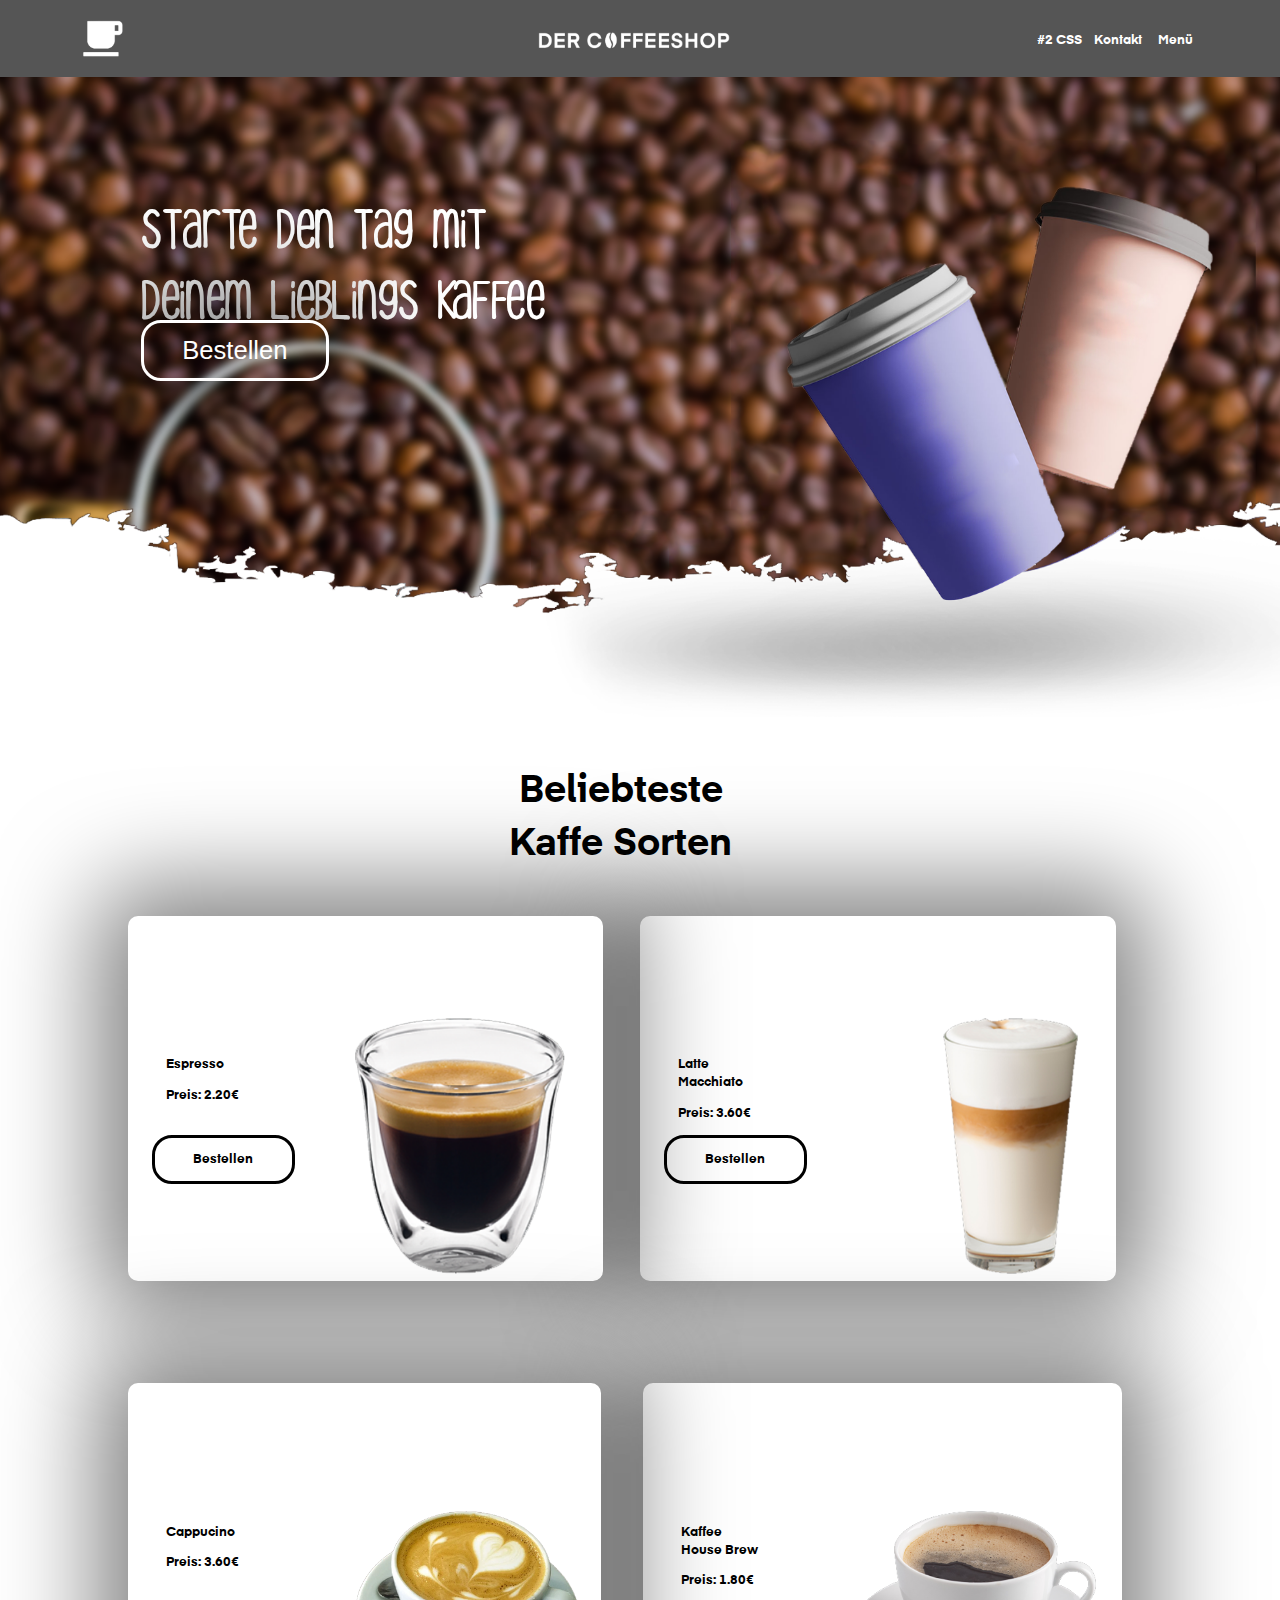
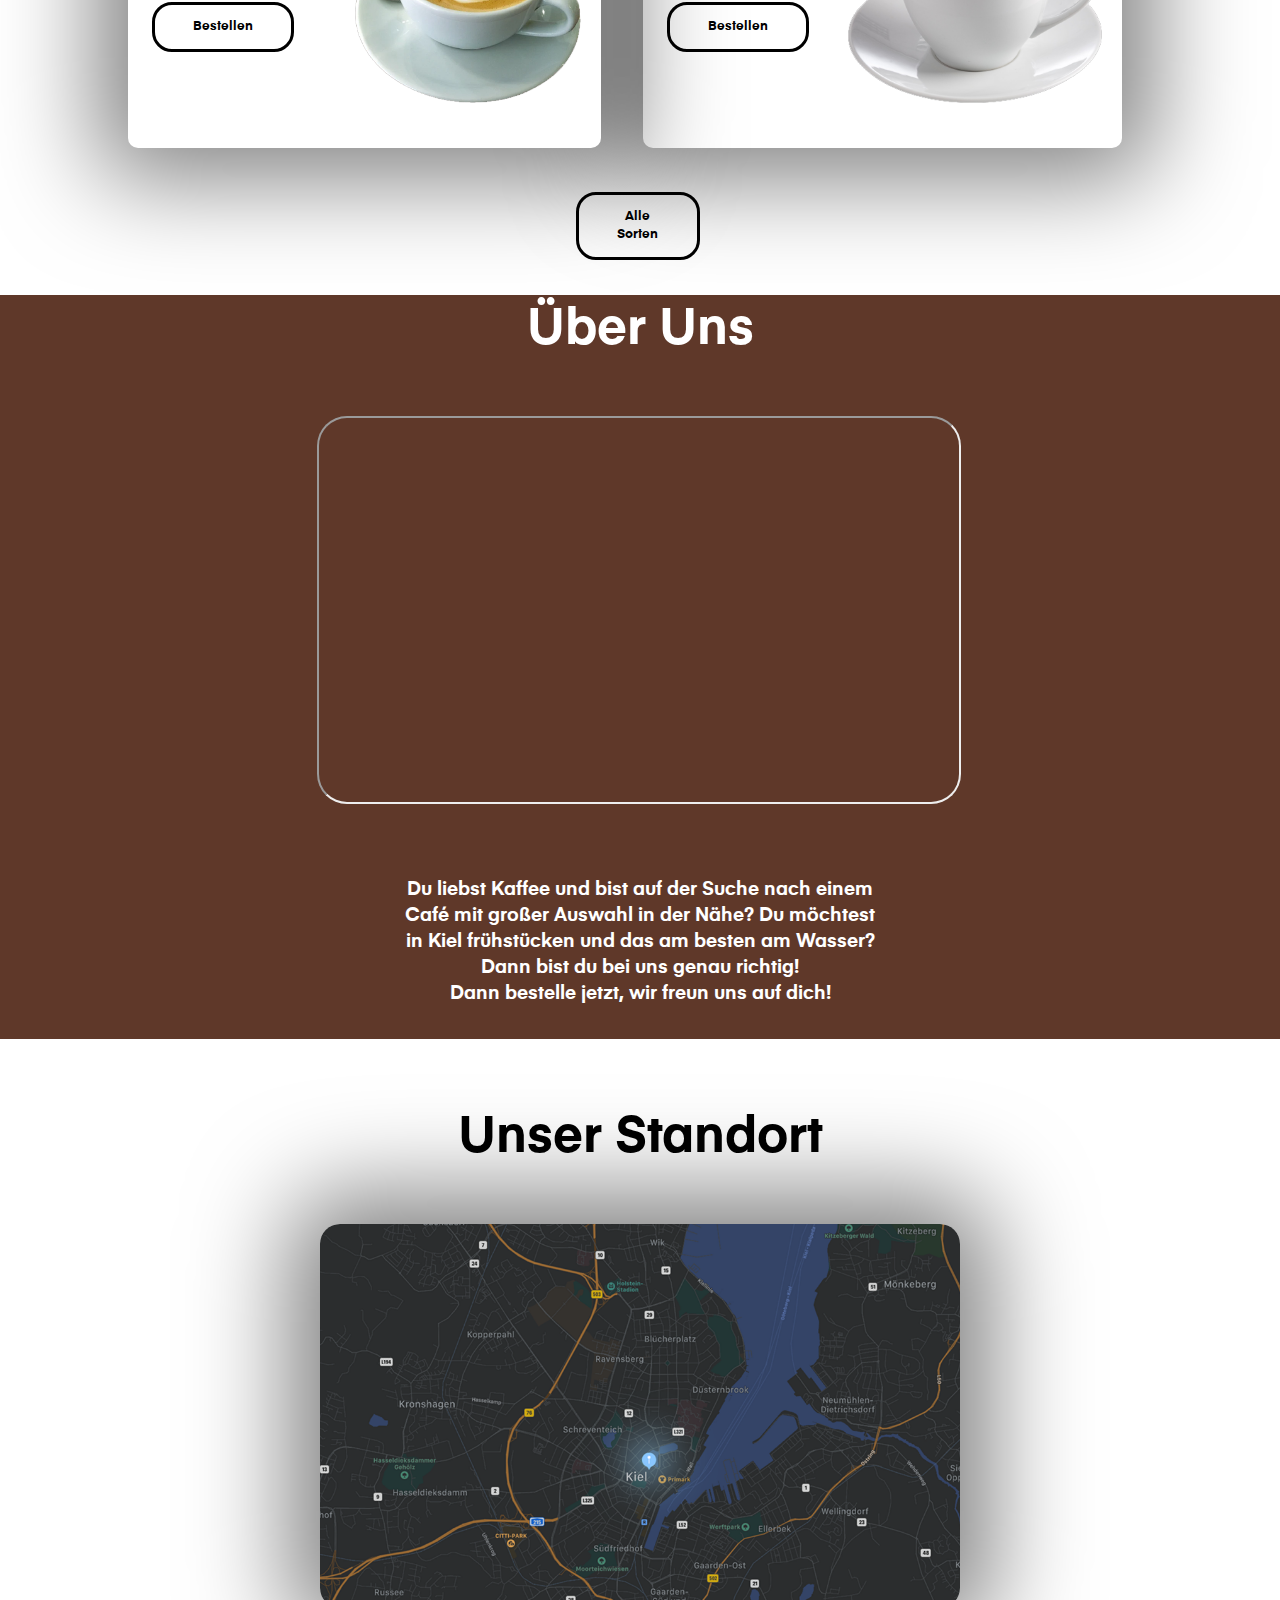
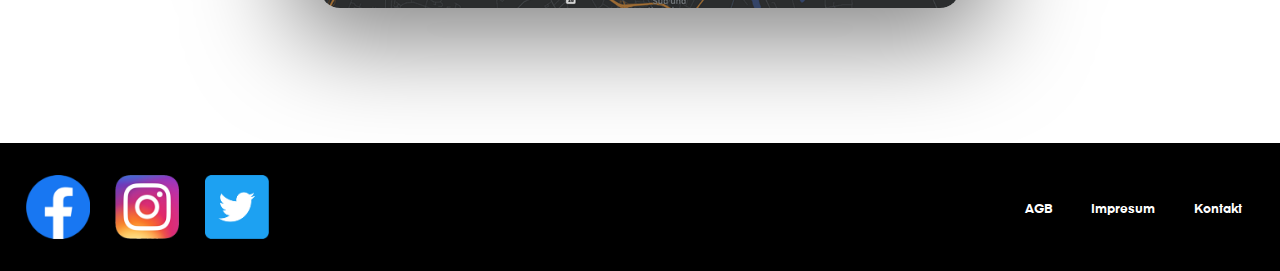
<file: Website/Index.html>
<!DOCTYPE html>
<html>
	<head>
		<meta name="viewport" content="width=device-width, initial-scale=1">
		<link rel="stylesheet" href="css/Homepage-1.css">
		<script src="js/Homepage.js"></script>
		<title> Der Coffeshop</title>
	</head>

<body>

<div class="Outer"> 
	
	<div class="Cup">
		<div class="Logo">
   			 <img src="assets/Logo.png" alt="Cup" style="width: 4vw; height: auto;">
  		</div>
	</div>
	
	<div class="Coffee">	
		<a href="Index.html"> 
 		<div class="Logo2">
    		<img src="assets/Logo2.png" alt="Logo" style="width: 15vw; height: auto;">
			</a>
	 	</div>
		
	</div>
	<div class="">
		<a href="Index2.html" class="Style">
		#2 CSS
		</a>
	</div>
	<div class="">
		<a href="Contact.html" class="Kontakt">
		Kontakt
		</a>
	</div>
	
	<div class="">
		<a href="allesorten.html" class="Menue">
		Menü
		</a>
	</div>
	
	
</div>
	
	
	
	
<figure class="MainOuter">
	
	<p class="Headline">
	Starte den Tag mit <br> deinem Lieblings Kaffee
	</p>
	
	
	<button class="btn" onclick=" window.open('allesorten.html')">Bestellen</button>
	
	
	<figure class="Main">
	</figure>
	
</figure>
	
	
	<div class="Kaffetext-Main"> 
			
		<p> Beliebteste <br> Kaffe Sorten </p>
		
			
	</div>
	
<div class="TopRow"> 
	<div class="Kaffe1">
		
		<div class="Kaffetext"> 
			
		<p> Latte <br> Macchiato </p>
		<p> Preis: 3.60€ </p>
		<button class="btn-kaffe" onclick=" window.open('allesorten.html')">Bestellen</button>
			
		</div>
		
		
		<div class="Bild">
   			 <img src="assets/Latte.png" alt="Cup" style="height: 20vw; width: auto;">
  		</div>
		
	</div>
	
		<div class="Kaffe2">
		
		<div class="Kaffetext"> 
			
		<p> Espresso <br> </p>
		<p> Preis: 2.20€ </p>
		<button class="btn-kaffe" onclick=" window.open('allesorten.html')">Bestellen</button>
			
		</div>
		
		
		<div class="Bild">
   			 <img src="assets/Espresso.png" alt="Cup" style="height: 20vw; width: auto; margin-left: -6vw;">
  		</div>
		
	</div>

</div>
	
	<div class="LowerRow"> 
	<div class="Kaffe3">
		
		<div class="Kaffetext"> 
			
		<p> Kaffee <br> House Brew </p>
		<p> Preis: 1.80€ </p>
		<button class="btn-kaffe" onclick=" window.open('allesorten.html')">Bestellen</button>
			
		</div>
		
		
		<div class="Bild">
   			 <img src="assets/House.png" alt="Cup" style="height: 15vw; width: auto; padding-top:-1vw ;margin-bottom: 3vw; margin-left: -8vw;margin-right: -1.4vw;margin-top: 2vw;">
  		</div>
		
	</div>
	
		<div class="Kaffe4">
		
		<div class="Kaffetext"> 
			
			<p> Cappucino <br></p>
			<p> Preis: 3.60€ </p>
			<button class="btn-kaffe" onclick=" window.open('allesorten.html')">Bestellen</button>
			
			</div>
		
		
			<div class="Bild">
   				 <img src="assets/Cappucino.png" alt="Cup" style="height: 15vw; width: auto; padding-top:-1vw ;margin-bottom: 3vw; margin-left: -6vw;margin-right: -1.4vw;margin-top: 2vw;">
  			</div>
		
		</div>
		

</div>
	
<div class="AllCoffee"> 
	<div class="AlleSorten">	
		<button class="btn-kaffe" onclick=" window.open('allesorten.html')">Alle Sorten</button>	
	</div>
</div>
	
<div class="UeberUns">
	
	<div class="UeberUnsTextMain">
	<p>
	Über Uns
	</p>
	</div>
	
	<div class="UeberUnsVideo">
	<iframe width="700vw" height="500vw" class="UeberUnsVideo" src="https://www.youtube.com/embed/Tdwetb0Mvyc">
</iframe>
	</div>
	
	<div class="UeberUnsText">
	<p>
	Du liebst Kaffee und bist auf der Suche nach einem <br> Café mit großer Auswahl in der Nähe?
	Du möchtest <br> in Kiel frühstücken und das am besten am Wasser? <br> 
	Dann bist du bei uns genau richtig! <br> Dann bestelle jetzt, wir freun uns auf dich!
	</p>
	</div>
	
</div>
	
<div class="MapSection">
	<div class="MapTextMain">
	<p>
	Unser Standort
	</p>
	</div>
	<div class="Map">
	<img class="MapImg" src="assets/Map.png" alt="Map">
	</div>
</div>

<footer>
<div class="all"> 

 
	<div>
  	<div class="box">
		<img src="assets/FB.png" class="Social" alt="FB">
 	 </div>
  		<div class="box" >
 		 <img src="assets/IG.png" class="Social" alt="IG">
  		</div>
 	 	<div class="box" >
  		<img src="assets/TWitter.png" class="Social" alt="Twitter">
  		</div>
	</div>

<div>
  <div class="box2">
  <p>Kontakt</p>
  </div>
  <div class="box2" >
  <p>Impresum</p>
  </div>
  <div class="box2" >
  <p>AGB</p>
  </div>
</div>

</div>
	

</footer>




</body>
</html>
</file>
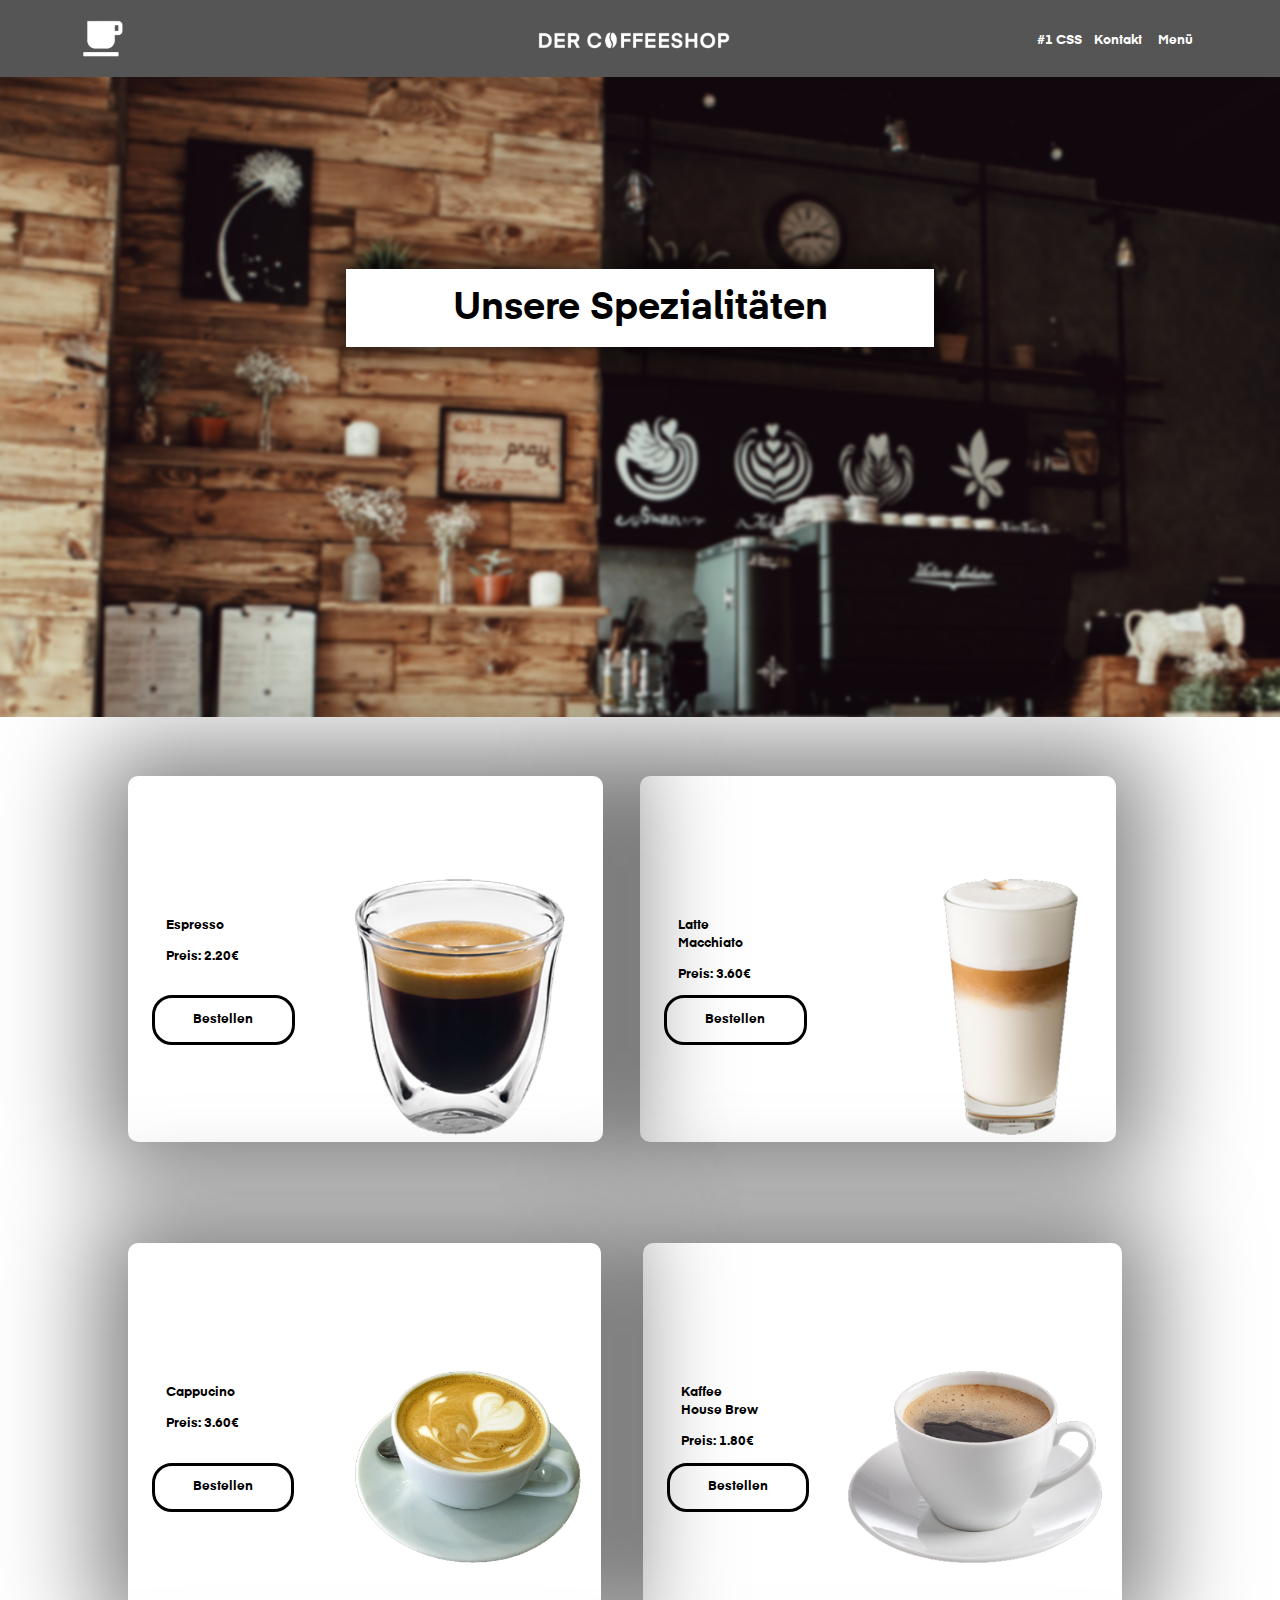
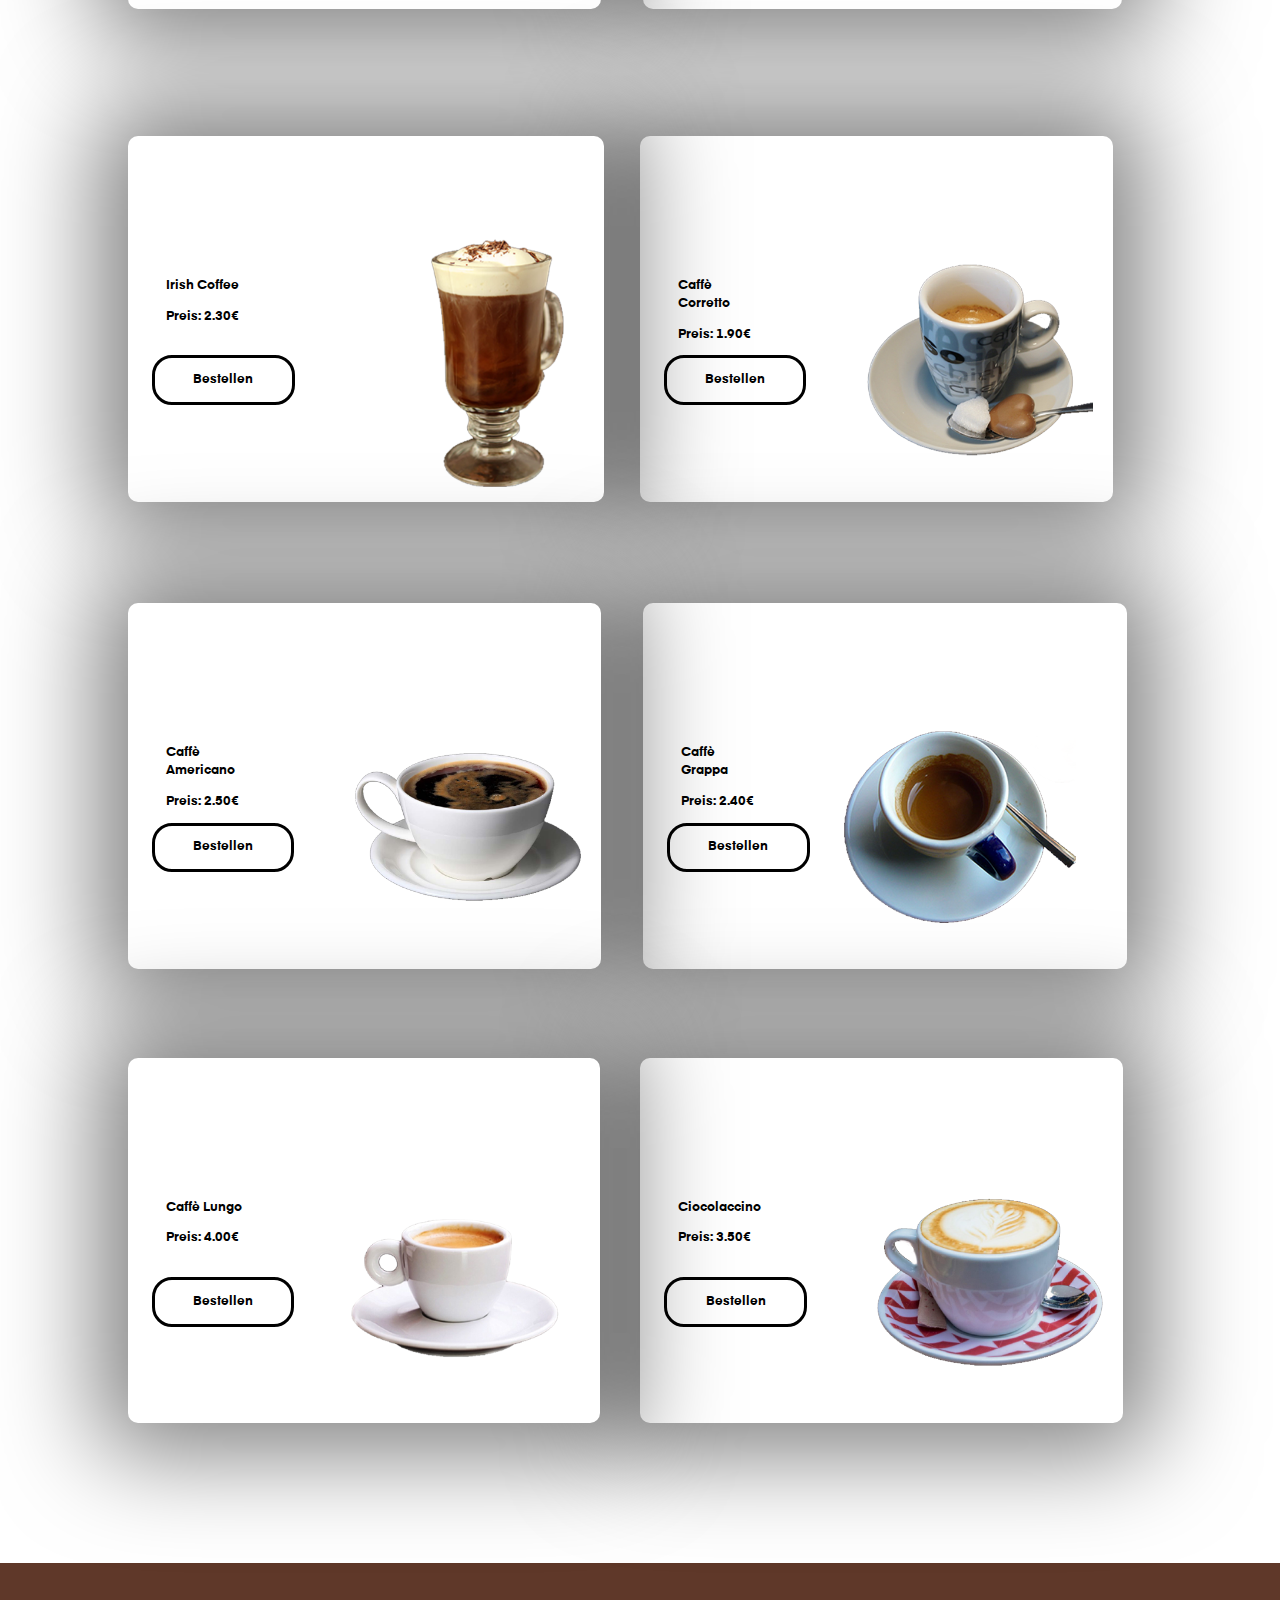
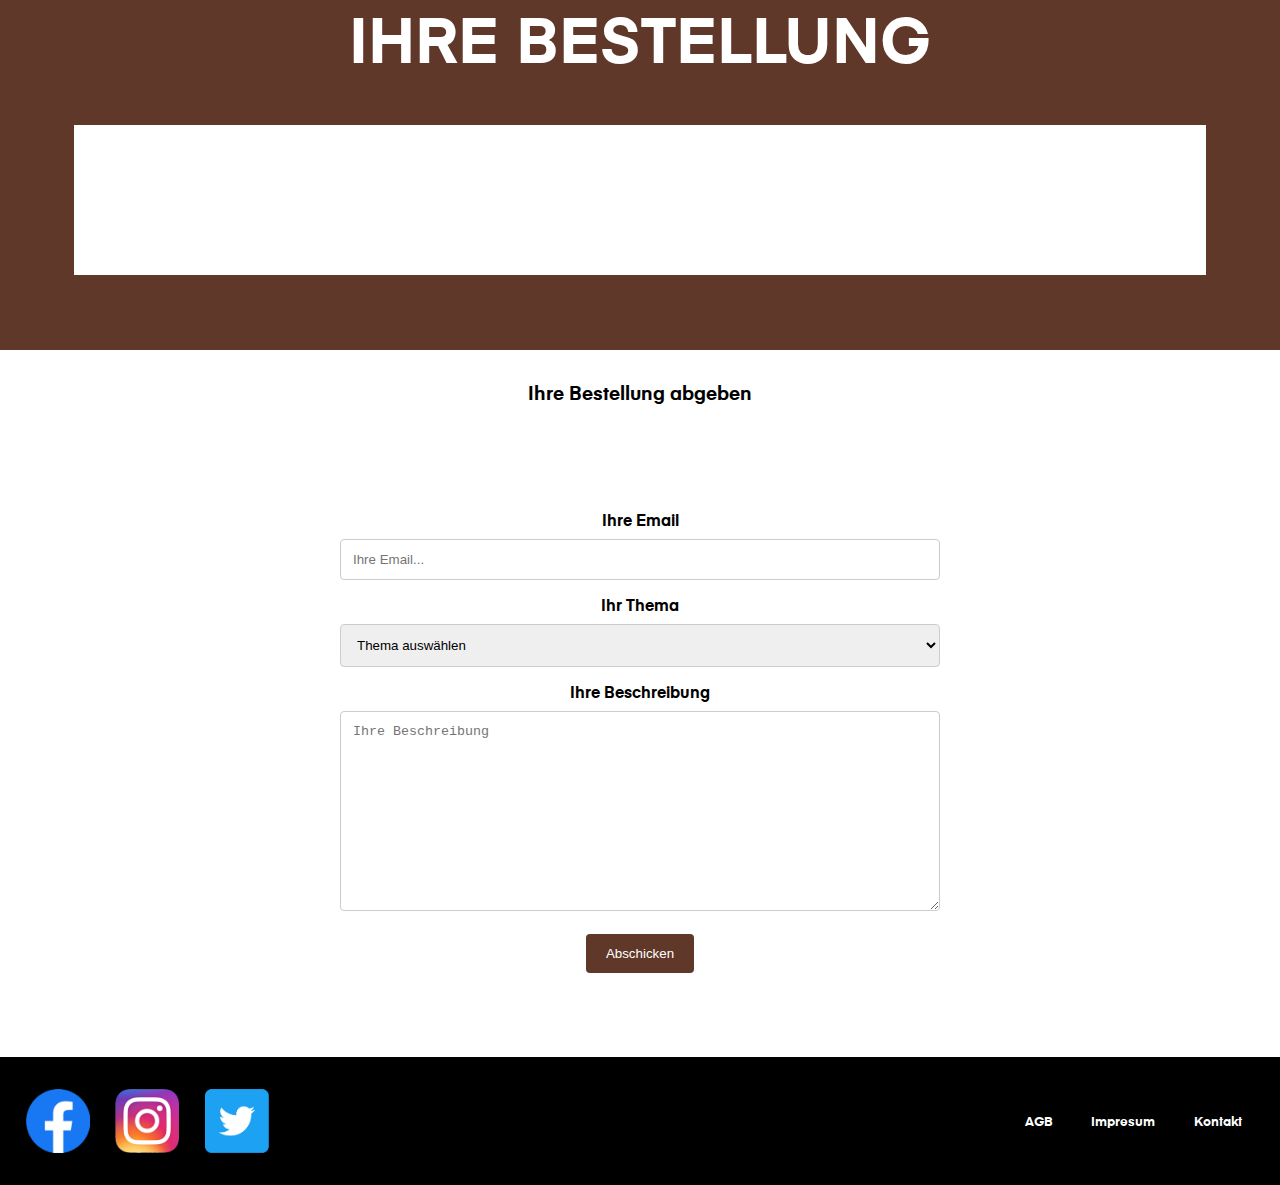
<file: Website/allesorten.html>
<!DOCTYPE html>
<html>
	<head>
		<meta name="viewport" content="width=device-width, initial-scale=1">
		<link rel="stylesheet" href="css/Homepage-1.css">
		<script src="js/Homepage.js"></script>
		<title> Der Coffeshop</title>
	</head>

<body>

<div class="Outer"> 
	
	<div class="Cup">
		<div class="Logo">
   			 <img src="assets/Logo.png" alt="Cup" style="width: 4vw; height: auto;">
  		</div>
	</div>
	
	<div class="Coffee">	
 		<div class="Logo2">
    		<img src="assets/Logo2.png" alt="Logo" style="width: 15vw; height: auto;">
	 	</div>
	</div>
	<div class="">
		<a href="allesorten2.html" class="Style">
		#1 CSS
		</a>
	</div>
	<div class="">
		<a href="Contact.html" class="Kontakt">
		Kontakt
		</a>
	</div>
	
	<div class="">
		<a href="allesorten.html" class="Menue">
		Menü
		</a>
	</div>
</div>
		<div class="allesortentopbild">
		</div>	
	
	<div> 	
		<p class="unserespecials">Unsere Spezialitäten</p>	
	</div>
	
<div class="TopRow"> 
	<div class="Kaffe1">
		
		<div class="Kaffetext"> 
			
		<p> Latte <br> Macchiato </p>
		<p> Preis: 3.60€ </p>
		<button class="btn-kaffe" onclick="toggle('q1')">Bestellen</button>	
		</div>
		
		<div class="Bild">
   			 <img src="assets/Latte.png" alt="Cup" style="height: 20vw; width: auto;">
  		</div>
		
	</div>
	
		<div class="Kaffe2">
		
		<div class="Kaffetext"> 
			
		<p> Espresso <br> </p>
		<p> Preis: 2.20€ </p>
		<button class="btn-kaffe" onclick="toggle('q2')">Bestellen</button>
			
		</div>
		
		
		<div class="Bild">
   			 <img src="assets/Espresso.png" alt="Cup" style="height: 20vw; width: auto; margin-left: -6vw;">
  		</div>
		
	</div>

</div>
	
	<div class="LowerRow"> 
	<div class="Kaffe3">
		
		<div class="Kaffetext"> 
			
		<p> Kaffee <br> House Brew </p>
		<p> Preis: 1.80€ </p>
		<button class="btn-kaffe" onclick="toggle('q3')">Bestellen</button>
			
		</div>
		
		
		<div class="Bild">
   			 <img src="assets/House.png" alt="Cup" style="height: 15vw; width: auto; padding-top:-1vw ;margin-bottom: 3vw; margin-left: -8vw;margin-right: -1.4vw;margin-top: 2vw;">
  		</div>
		
	</div>
	
		<div class="Kaffe4">
		
		<div class="Kaffetext"> 
			
			<p> Cappucino <br></p>
			<p> Preis: 3.60€ </p>
			<button class="btn-kaffe" onclick="toggle('q4')">Bestellen</button>
			
			</div>
		
		
			<div class="Bild">
   				 <img src="assets/Cappucino.png" alt="Cup" style="height: 15vw; width: auto; padding-top:-1vw ;margin-bottom: 3vw; margin-left: -6vw;margin-right: -1.4vw;margin-top: 2vw;">
  			</div>
		
		</div>
		

</div>

<div class="new4">
<div class="TopRow"> 
	<div class="Kaffe5">
		
		<div class="Kaffetext"> 
			
		<p> Caffè<br>Corretto</p>
		<p> Preis: 1.90€ </p>
		<button class="btn-kaffe" onclick="toggle('q4')">Bestellen</button>
			
		</div>
		
		
		<div class="Bild">
   			 <img src="assets/correcto.png" alt="Cup" style="height: 15vw; width: auto; padding-top:-1vw ;margin-bottom: 3vw; margin-left: -6vw;margin-right: -1.4vw;margin-top: 2vw;">
  		</div>
		
	</div>
	
		<div class="Kaffe6">
		
		<div class="Kaffetext"> 
			
		<p> Irish Coffee <br> </p>
		<p> Preis: 2.30€ </p>
		<button class="btn-kaffe" onclick="toggle('q4')">Bestellen</button>
			
		</div>
		
		
		<div class="Bild">
   			 <img src="assets/irishcoffee.png" alt="Cup" style="height: 20vw; width: auto;">
  		</div>
		
	</div>

</div>
	
	<div class="LowerRow"> 
	<div class="Kaffe7">
		
		<div class="Kaffetext"> 
			
		<p> Caffè <br> Grappa </p>
		<p> Preis: 2.40€ </p>
		<button class="btn-kaffe" onclick="toggle('q4')">Bestellen</button>
			
		</div>
		
		
		<div class="Bild">
   			 <img src="assets/grappa.png" alt="Cup" style="height: 15vw; width: auto; padding-top:-1vw ;margin-bottom: 3vw; margin-left: -8vw;margin-right: 1vw;margin-top: 2vw;">
  		</div>
		
	</div>
	
		<div class="Kaffe8">
		
		<div class="Kaffetext"> 
			
			<p> Caffè <br> Americano</p>
			<p> Preis: 2.50€ </p>
			<button class="btn-kaffe" onclick="toggle('q4')">Bestellen</button>
			
			</div>
		
		
			<div class="Bild">
   				 <img src="assets/america.png" alt="Cup" style="height: 15vw; width: auto; padding-top:-1vw ;margin-bottom: 3vw; margin-left: -6vw;margin-right: -1.4vw;margin-top: 2vw;">
  			</div>
		
		</div>
		

</div>
</div>

<div class="newnew4">
	<div class="TopRow"> 
		<div class="Kaffe9">
			
			<div class="Kaffetext"> 
				
			<p> Ciocolaccino </p>
			<p> Preis: 3.50€ </p>
			<button class="btn-kaffe" onclick="toggle('q4')">Bestellen</button>
				
			</div>
			
			
			<div class="Bild">
					<img src="assets/cico.png" alt="Cup" style="height: 15vw; width: auto; padding-top:-1vw ;margin-bottom: 3vw; margin-left: -6vw;margin-right: -1.4vw;margin-top: 2vw;">
			  </div>
			
		</div>
		
			<div class="Kaffe10">
			
			<div class="Kaffetext"> 
				
			<p> Caffè Lungo </p>
			<p> Preis: 4.00€ </p>
			<button class="btn-kaffe" onclick="toggle('q4')">Bestellen</button>
				
			</div>
			
			
			<div class="Bild">
					<img src="assets/lungo.png" alt="Cup" style="height: 20vw; width: auto; margin-left: -6.5vw;">
			  </div>
			
		</div>
	
	</div>		
	</div>
	</div>

	<div class="warenkorpbg">
		IHRE BESTELLUNG
		<div class ="warenkorp">
			<div class="espresso" id="q1" style="display:none;">1x Espresso</div>
			<br>
			<div class="lattemacchiato" id="q2" style="display:none;">1x Latte Macchiato</div>
			<br>
			<div class="cappucino" id="q3" style="display:none;">1x Cappucino</div>
			<br>
			<div class="kaffeehousebrew" id="q4" style="display:none;">1x Kaffee House Brew</div>
		</div>
	</div>

	<div class="ContactFormallesorten">
		<p class="ContactFormText">Ihre Bestellung abgeben</p>

<div class="container">
  <form>
    <label for="fname">Ihre Email</label>
    <input type="text" id="fname" name="Name" placeholder="Ihre Email...">


    <label for="Thema">Ihr Thema</label>
    <select id="Thema" name="Ihr Thema">
      <option value="blank">Thema auswählen</option>
      <option value="bestellung">Bestellung</option>
      <option value="anderes">Anders Anliegen...</option>
    </select>

    <label for="subject">Ihre Beschreibung</label>
    <textarea id="subject" name="subject" placeholder="Ihre Beschreibung" style="height:200px"></textarea>

    <input type="submit" value="Abschicken">
  </form>
</div>
	
	</div>
	

<footer>
<div class="endbox"> 
	<div>
  	<div class="box">
		<img src="assets/FB.png" class="Social" alt="FB">
 	 </div>
  		<div class="box" >
 		 <img src="assets/IG.png" class="Social" alt="IG">
  		</div>
 	 	<div class="box" >
  		<img src="assets/TWitter.png" class="Social" alt="Twitter">
  		</div>
	</div>
<div>
  <div class="box2">
  <p>Kontakt</p>
  </div>
  <div class="box2" >
  <p>Impresum</p>
  </div>
  <div class="box2" >
  <p>AGB</p>
  </div>
</div>
</div>
</footer>
</body>
</html>
</file>
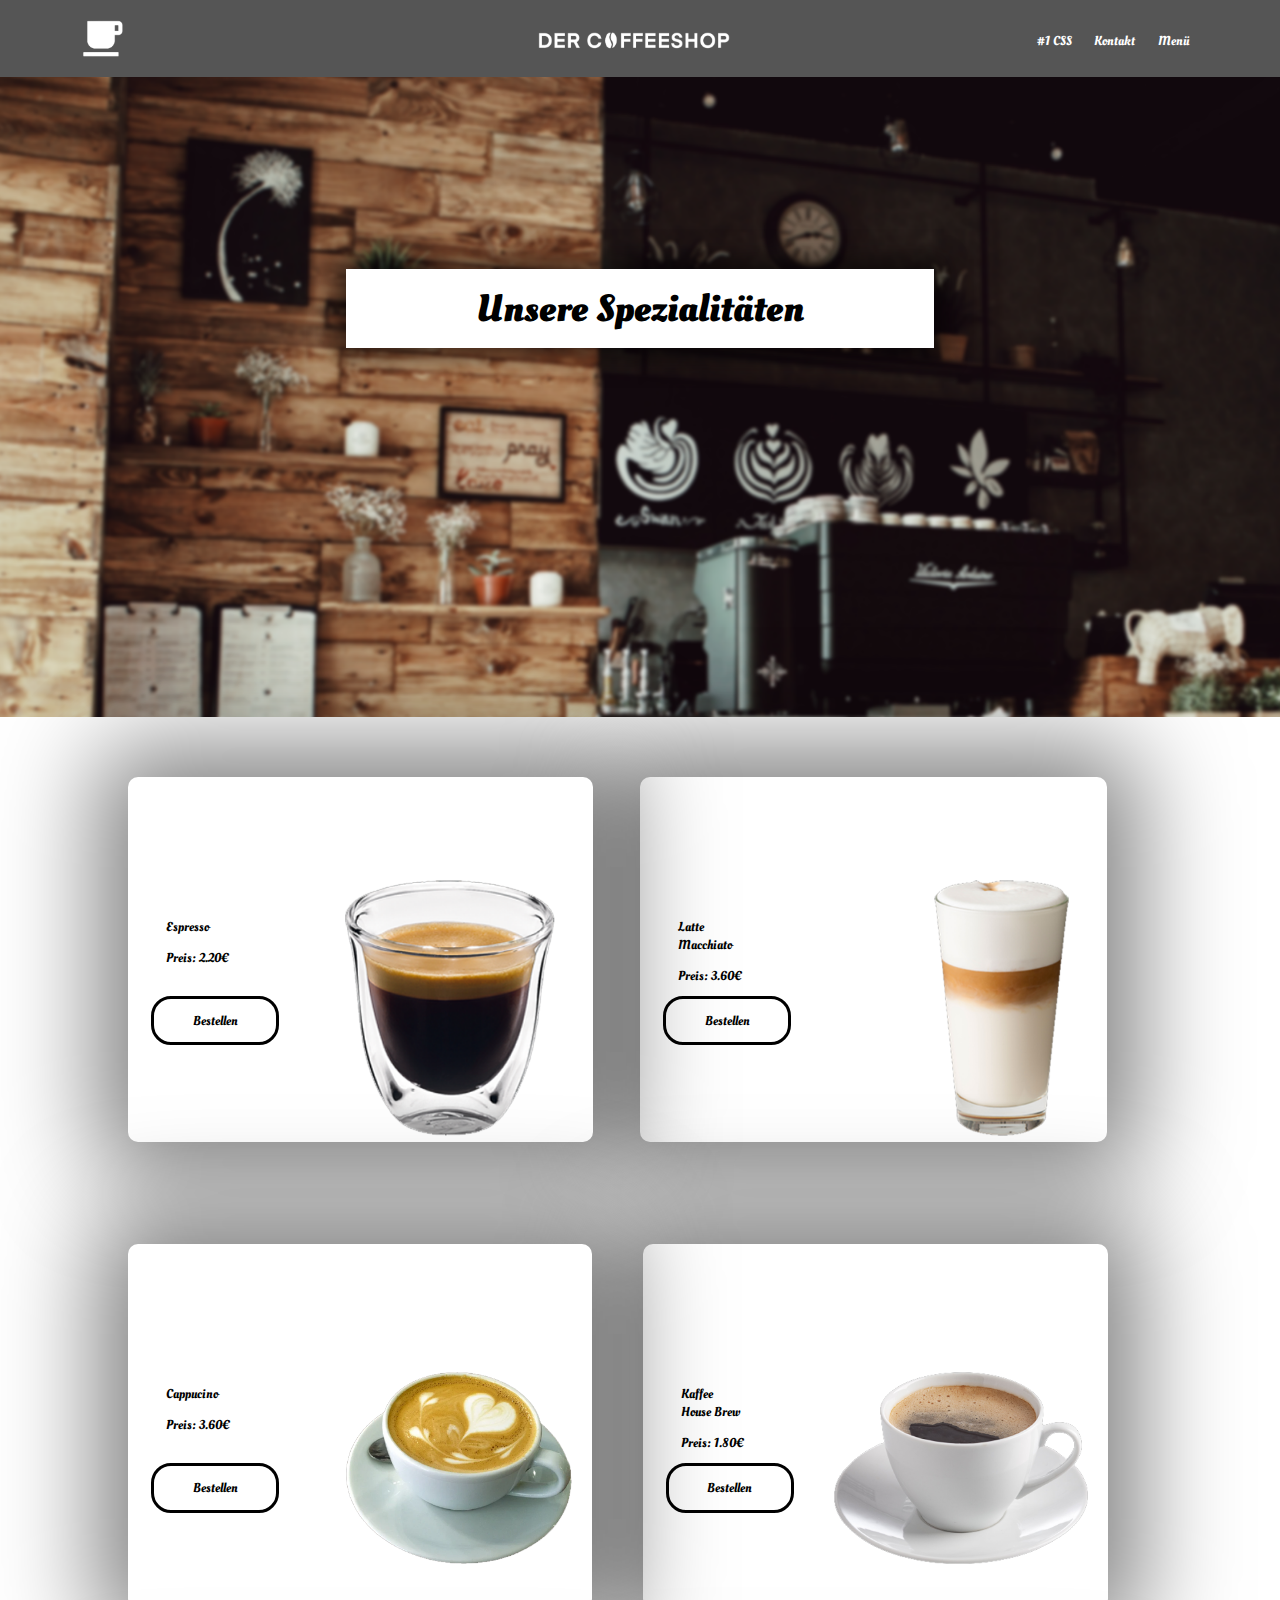
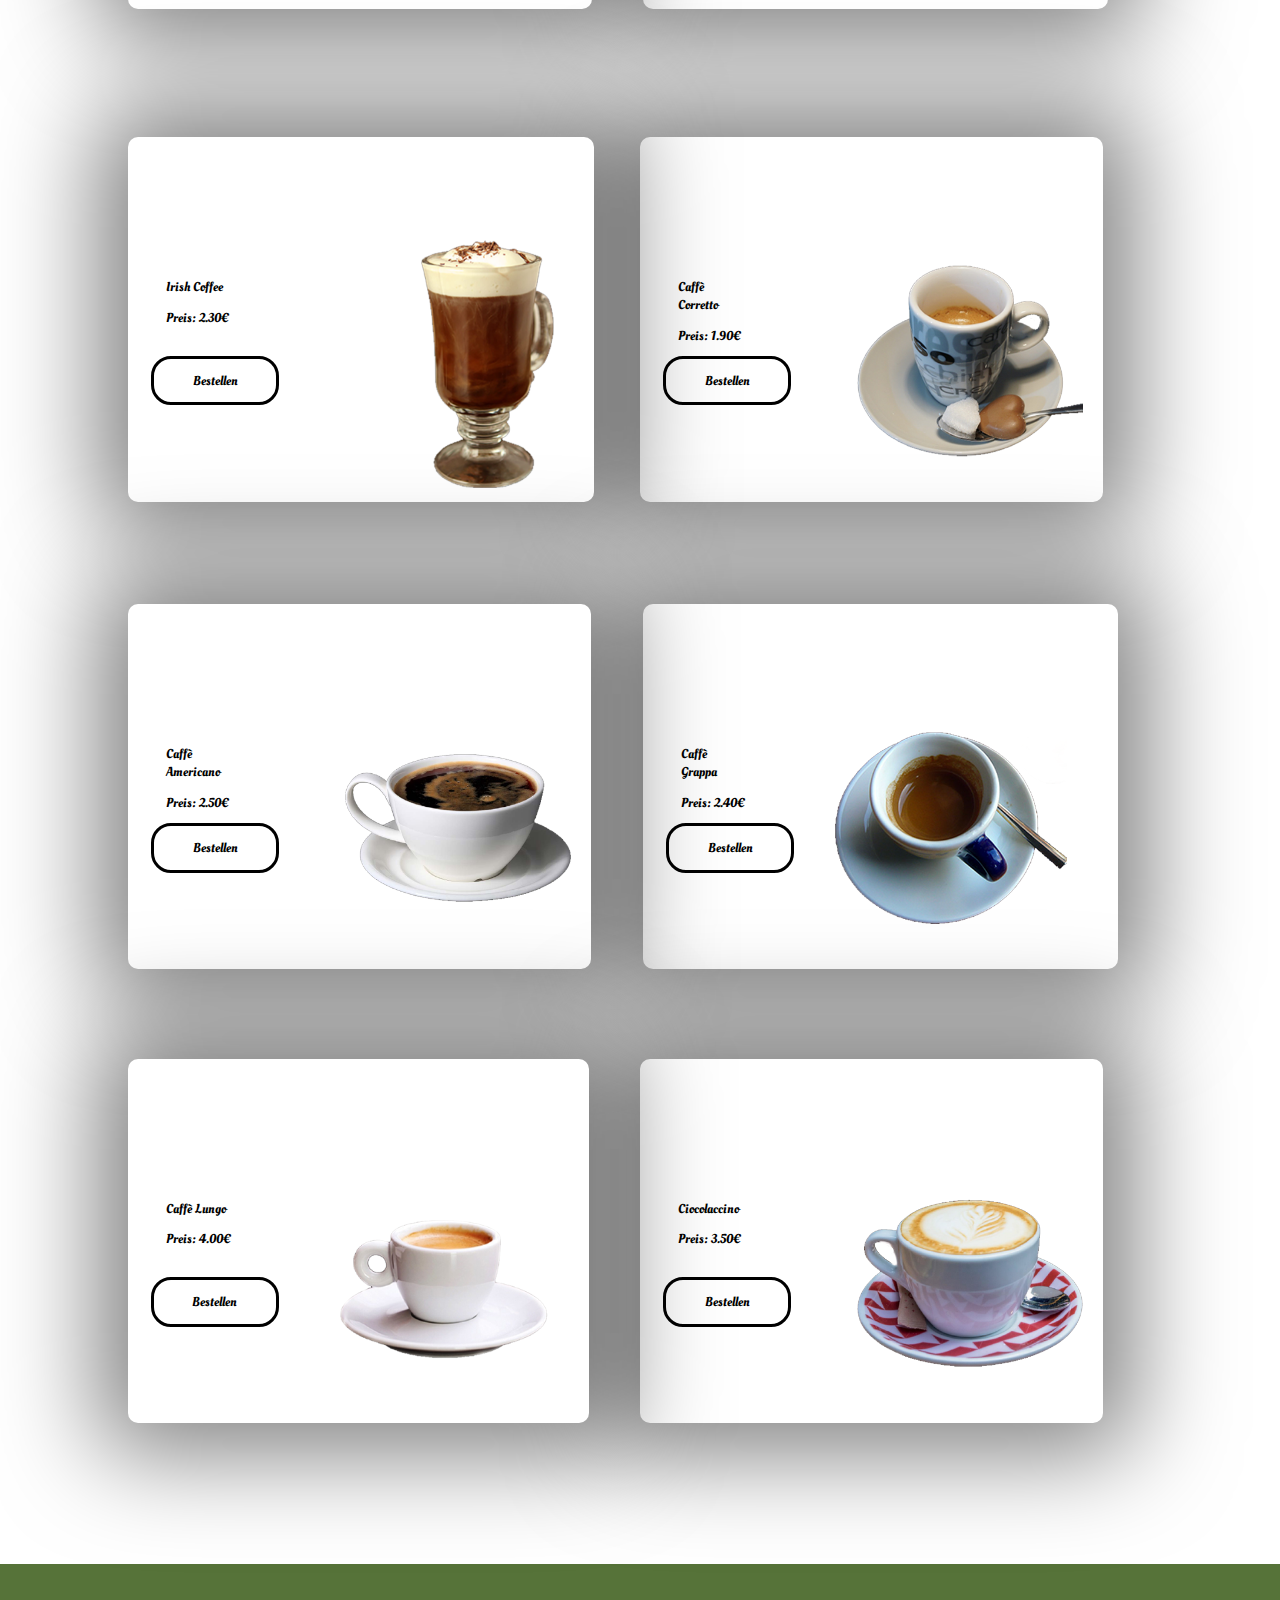
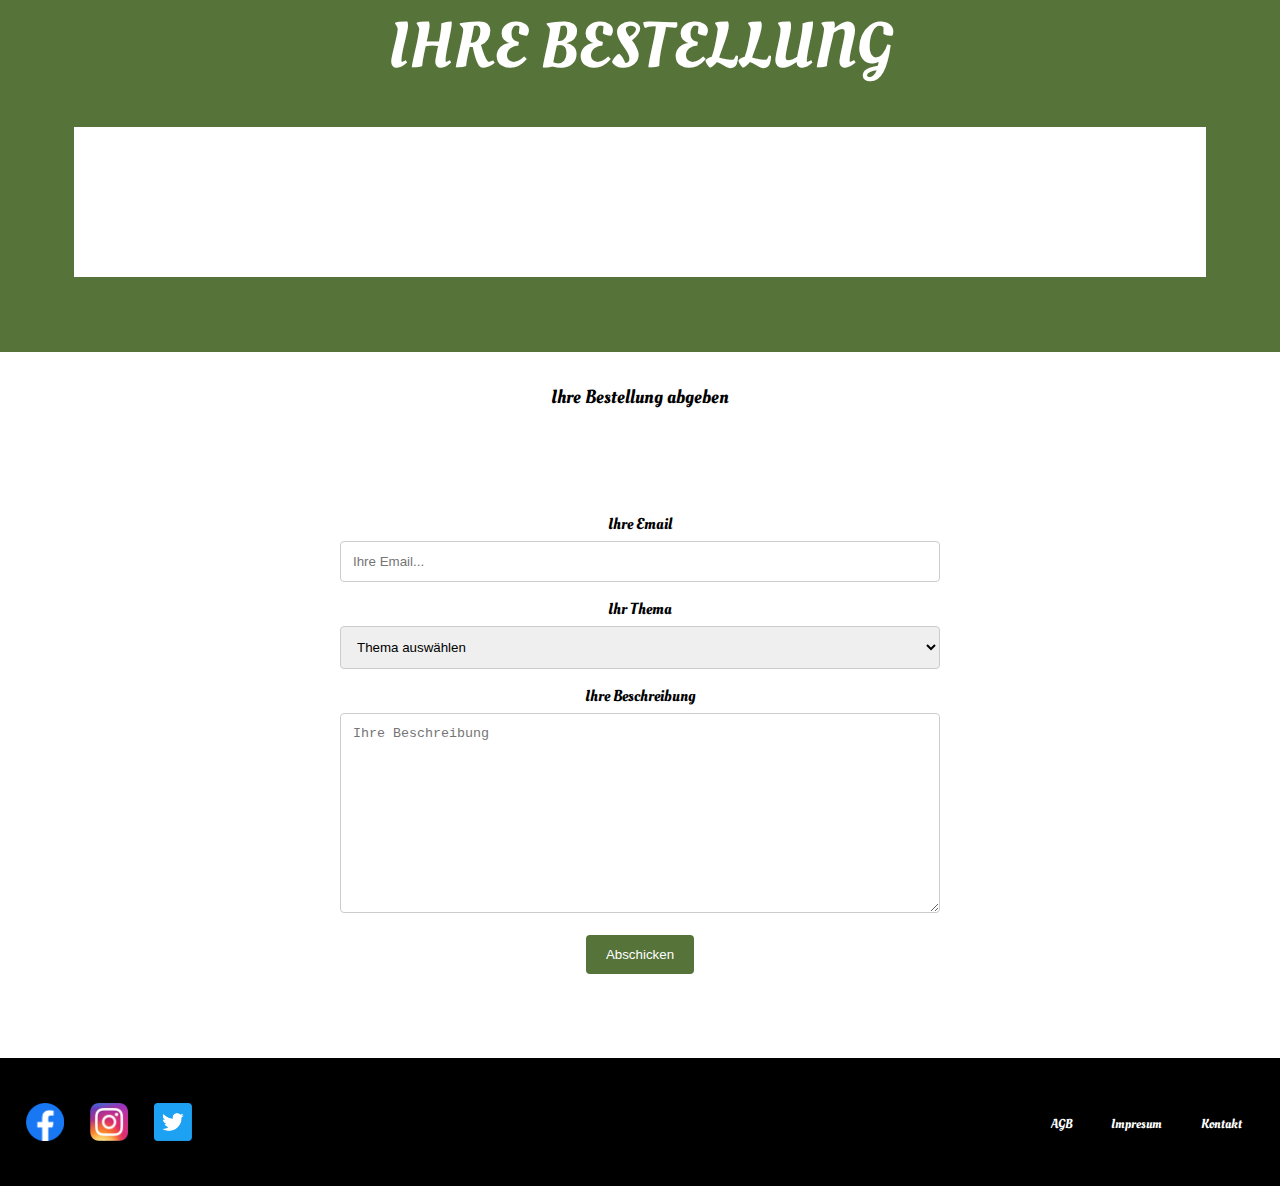
<file: Website/allesorten2.html>
<!DOCTYPE html>
<html>
	<head>
		<meta name="viewport" content="width=device-width, initial-scale=1">
		<link rel="stylesheet" href="css/Homepage-2.css">
		<script src="js/Homepage.js"></script>
		<title> Der Coffeshop</title>
	</head>

<body>

<div class="Outer"> 
	
	<div class="Cup">
		<div class="Logo">
   			 <img src="assets/Logo.png" alt="Cup" style="width: 4vw; height: auto;">
  		</div>
	</div>
	
	<div class="Coffee">	
 		<div class="Logo2">
    		<img src="assets/Logo2.png" alt="Logo" style="width: 15vw; height: auto;">
	 	</div>
	</div>
	<div class="">
		<a href="allesorten.html" class="Style">
		#1 CSS
		</a>
	</div>
	<div class="">
		<a href="Contact.html" class="Kontakt">
		Kontakt
		</a>
	</div>
	
	<div class="">
		<a href="allesorten2.html" class="Menue">
		Menü
		</a>
	</div>
</div>
		<div class="allesortentopbild">
		</div>	
	
	<div> 	
		<p class="unserespecials">Unsere Spezialitäten</p>	
	</div>
	
<div class="TopRow"> 
	<div class="Kaffe1">
		
		<div class="Kaffetext"> 
			
		<p> Latte <br> Macchiato </p>
		<p> Preis: 3.60€ </p>
		<button class="btn-kaffe" onclick="toggle('q1')">Bestellen</button>	
		</div>
		
		<div class="Bild">
   			 <img src="assets/Latte.png" alt="Cup" style="height: 20vw; width: auto;">
  		</div>
		
	</div>
	
		<div class="Kaffe2">
		
		<div class="Kaffetext"> 
			
		<p> Espresso <br> </p>
		<p> Preis: 2.20€ </p>
		<button class="btn-kaffe" onclick="toggle('q2')">Bestellen</button>
			
		</div>
		
		
		<div class="Bild">
   			 <img src="assets/Espresso.png" alt="Cup" style="height: 20vw; width: auto; margin-left: -6vw;">
  		</div>
		
	</div>

</div>
	
	<div class="LowerRow"> 
	<div class="Kaffe3">
		
		<div class="Kaffetext"> 
			
		<p> Kaffee <br> House Brew </p>
		<p> Preis: 1.80€ </p>
		<button class="btn-kaffe" onclick="toggle('q3')">Bestellen</button>
			
		</div>
		
		
		<div class="Bild">
   			 <img src="assets/House.png" alt="Cup" style="height: 15vw; width: auto; padding-top:-1vw ;margin-bottom: 3vw; margin-left: -8vw;margin-right: -1.4vw;margin-top: 2vw;">
  		</div>
		
	</div>
	
		<div class="Kaffe4">
		
		<div class="Kaffetext"> 
			
			<p> Cappucino <br></p>
			<p> Preis: 3.60€ </p>
			<button class="btn-kaffe" onclick="toggle('q4')">Bestellen</button>
			
			</div>
		
		
			<div class="Bild">
   				 <img src="assets/Cappucino.png" alt="Cup" style="height: 15vw; width: auto; padding-top:-1vw ;margin-bottom: 3vw; margin-left: -6vw;margin-right: -1.4vw;margin-top: 2vw;">
  			</div>
		
		</div>
		

</div>

<div class="new4">
<div class="TopRow"> 
	<div class="Kaffe5">
		
		<div class="Kaffetext"> 
			
		<p> Caffè<br>Corretto</p>
		<p> Preis: 1.90€ </p>
		<button class="btn-kaffe" onclick="toggle('q4')">Bestellen</button>
			
		</div>
		
		
		<div class="Bild">
   			 <img src="assets/correcto.png" alt="Cup" style="height: 15vw; width: auto; padding-top:-1vw ;margin-bottom: 3vw; margin-left: -6vw;margin-right: -1.4vw;margin-top: 2vw;">
  		</div>
		
	</div>
	
		<div class="Kaffe6">
		
		<div class="Kaffetext"> 
			
		<p> Irish Coffee <br> </p>
		<p> Preis: 2.30€ </p>
		<button class="btn-kaffe" onclick="toggle('q4')">Bestellen</button>
			
		</div>
		
		
		<div class="Bild">
   			 <img src="assets/irishcoffee.png" alt="Cup" style="height: 20vw; width: auto;">
  		</div>
		
	</div>

</div>
	
	<div class="LowerRow"> 
	<div class="Kaffe7">
		
		<div class="Kaffetext"> 
			
		<p> Caffè <br> Grappa </p>
		<p> Preis: 2.40€ </p>
		<button class="btn-kaffe" onclick="toggle('q4')">Bestellen</button>
			
		</div>
		
		
		<div class="Bild">
   			 <img src="assets/grappa.png" alt="Cup" style="height: 15vw; width: auto; padding-top:-1vw ;margin-bottom: 3vw; margin-left: -8vw;margin-right: 1vw;margin-top: 2vw;">
  		</div>
		
	</div>
	
		<div class="Kaffe8">
		
		<div class="Kaffetext"> 
			
			<p> Caffè <br> Americano</p>
			<p> Preis: 2.50€ </p>
			<button class="btn-kaffe" onclick="toggle('q4')">Bestellen</button>
			
			</div>
		
		
			<div class="Bild">
   				 <img src="assets/america.png" alt="Cup" style="height: 15vw; width: auto; padding-top:-1vw ;margin-bottom: 3vw; margin-left: -6vw;margin-right: -1.4vw;margin-top: 2vw;">
  			</div>
		
		</div>
		

</div>
</div>

<div class="newnew4">
	<div class="TopRow"> 
		<div class="Kaffe9">
			
			<div class="Kaffetext"> 
				
			<p> Ciocolaccino </p>
			<p> Preis: 3.50€ </p>
			<button class="btn-kaffe" onclick="toggle('q4')">Bestellen</button>
				
			</div>
			
			
			<div class="Bild">
					<img src="assets/cico.png" alt="Cup" style="height: 15vw; width: auto; padding-top:-1vw ;margin-bottom: 3vw; margin-left: -6vw;margin-right: -1.4vw;margin-top: 2vw;">
			  </div>
			
		</div>
		
			<div class="Kaffe10">
			
			<div class="Kaffetext"> 
				
			<p> Caffè Lungo </p>
			<p> Preis: 4.00€ </p>
			<button class="btn-kaffe" onclick="toggle('q4')">Bestellen</button>
				
			</div>
			
			
			<div class="Bild">
					<img src="assets/lungo.png" alt="Cup" style="height: 20vw; width: auto; margin-left: -6.5vw;">
			  </div>
			
		</div>
	
	</div>		
	</div>
	</div>

	<div class="warenkorpbg">
		IHRE BESTELLUNG
		<div class ="warenkorp">
			<div class="espresso" id="q1" style="display:none;">1x Espresso</div>
			<br>
			<div class="lattemacchiato" id="q2" style="display:none;">1x Latte Macchiato</div>
			<br>
			<div class="cappucino" id="q3" style="display:none;">1x Cappucino</div>
			<br>
			<div class="kaffeehousebrew" id="q4" style="display:none;">1x Kaffee House Brew</div>
		</div>
	</div>

	<div class="ContactFormallesorten">
		<p class="ContactFormText">Ihre Bestellung abgeben</p>

<div class="container">
  <form>
    <label for="fname">Ihre Email</label>
    <input type="text" id="fname" name="Name" placeholder="Ihre Email...">


    <label for="Thema">Ihr Thema</label>
    <select id="Thema" name="Ihr Thema">
      <option value="blank">Thema auswählen</option>
      <option value="bestellung">Bestellung</option>
      <option value="anderes">Anders Anliegen...</option>
    </select>

    <label for="subject">Ihre Beschreibung</label>
    <textarea id="subject" name="subject" placeholder="Ihre Beschreibung" style="height:200px"></textarea>

    <input type="submit" value="Abschicken">
  </form>
</div>
	
	</div>
	

<footer>
<div class="endbox"> 
	<div>
  	<div class="box">
		<img src="assets/FB.png" class="Social" alt="FB">
 	 </div>
  		<div class="box" >
 		 <img src="assets/IG.png" class="Social" alt="IG">
  		</div>
 	 	<div class="box" >
  		<img src="assets/TWitter.png" class="Social" alt="Twitter">
  		</div>
	</div>
<div>
  <div class="box2">
  <p>Kontakt</p>
  </div>
  <div class="box2" >
  <p>Impresum</p>
  </div>
  <div class="box2" >
  <p>AGB</p>
  </div>
</div>
</div>
</footer>
</body>
</html>
</file>
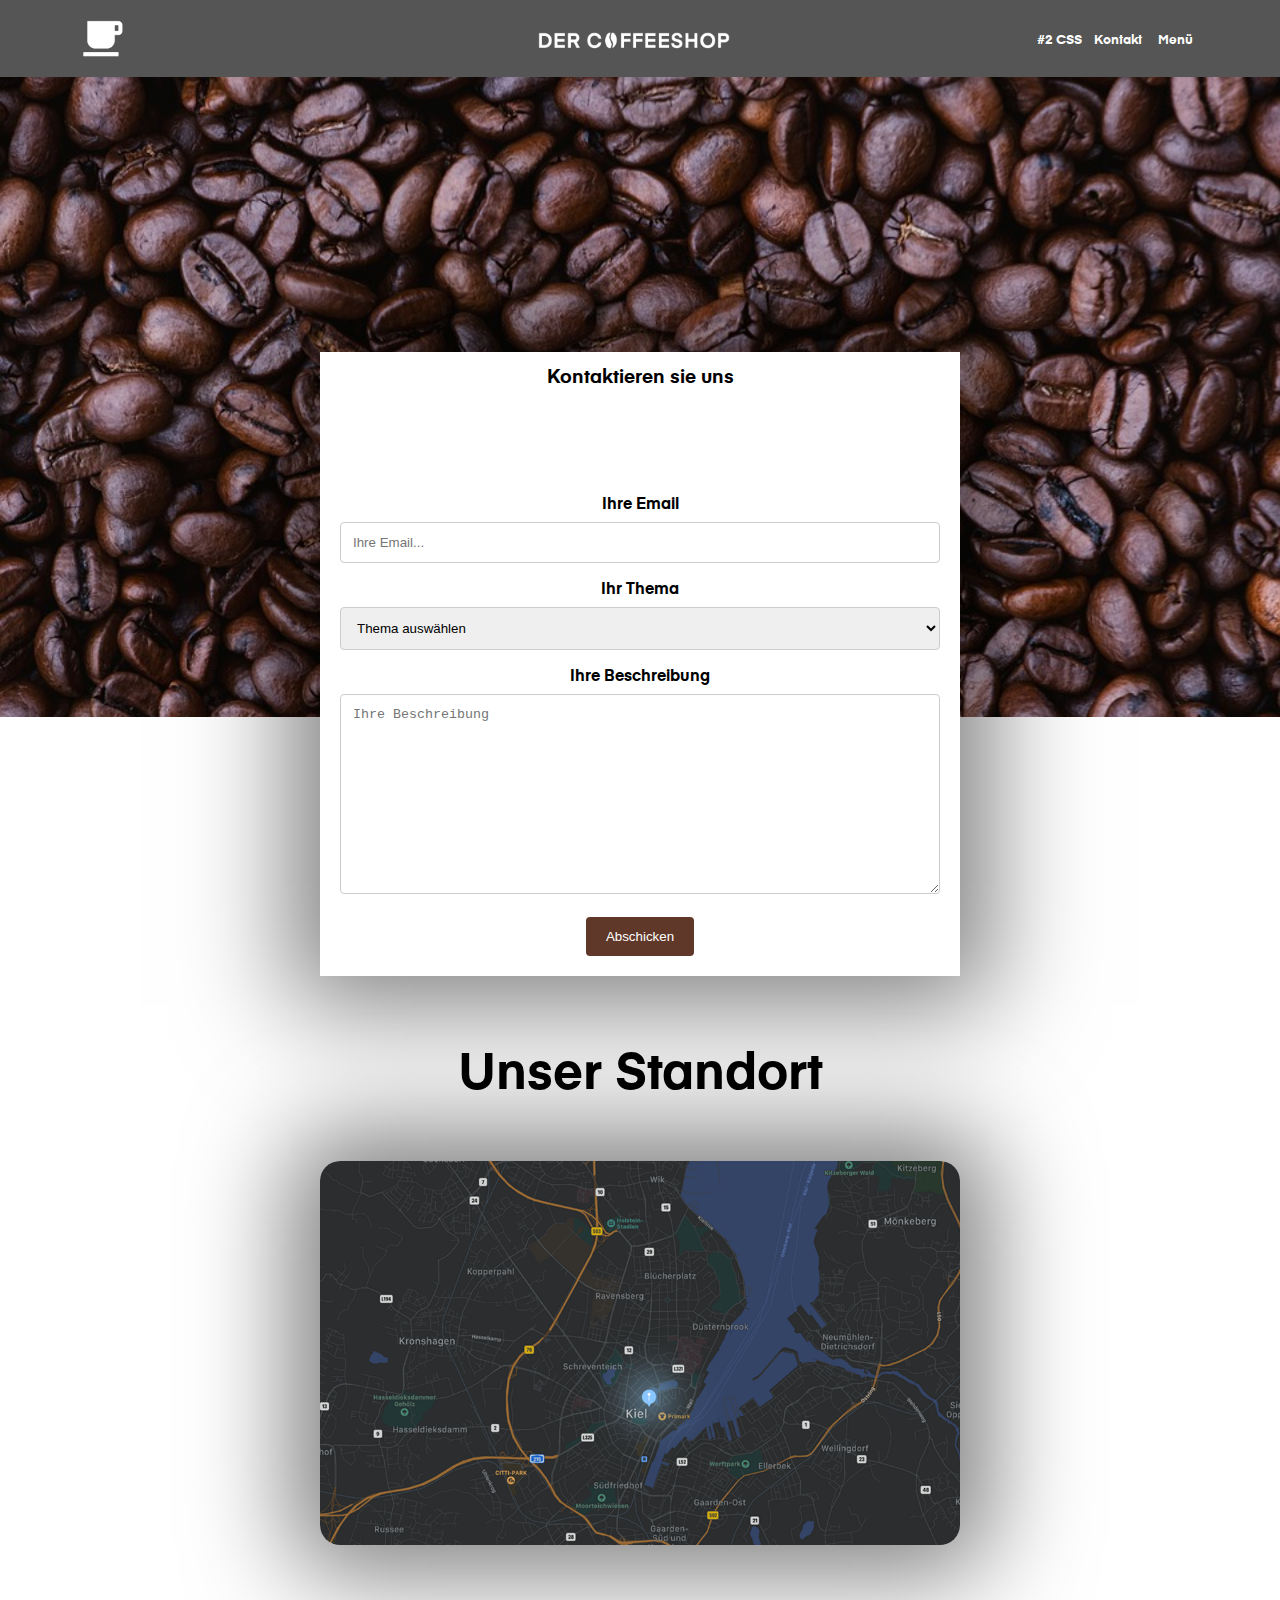
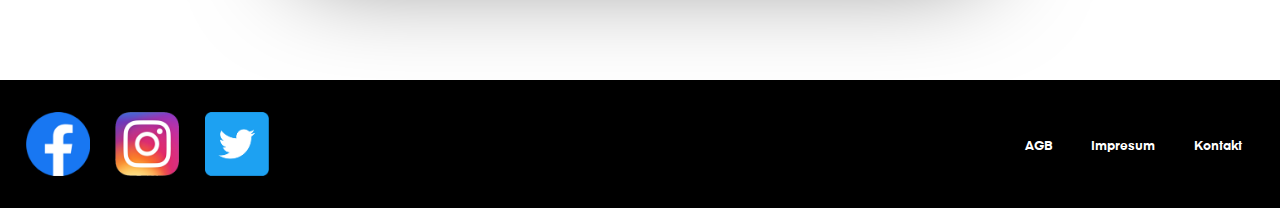
<file: Website/Contact.html>
<!DOCTYPE html>
<html>
	<head>
		<meta name="viewport" content="width=device-width, initial-scale=1">
		<link rel="stylesheet" href="css/Homepage-1.css">
		<script src="js/Homepage.js"></script>
		<title> Der Coffeshop</title>
	</head>

<body>

<div class="Outer"> 
	
	<div class="Cup">
		<div class="Logo">
   			 <img src="assets/Logo.png" alt="Cup" style="width: 4vw; height: auto;">
  		</div>
	</div>
	
	<div class="Coffee">	
 		<div class="Logo2">
    		<img src="assets/Logo2.png" alt="Logo" style="width: 15vw; height: auto;">
	 	</div>
	</div>
	<div class="">
		<a href="Contact2.html"class="Style"> #2 CSS</a>
	</div>
	<div class="">
		<a href="Contact.html"class="Kontakt"> Kontakt</a>
	</div>
	
	<div class="">
		<a href="allesorten.html" class="Menue"> Menü</a>
	</div>
	
	
</div>
	
	
	<div class="MainImageContact">
	
	
	</div>
	
	<div class="ContactForm">
		<p class="ContactFormText">Kontaktieren sie uns</p>

<div class="container">
  <form>
    <label for="fname">Ihre Email</label>
    <input type="text" id="fname" name="Name" placeholder="Ihre Email...">


    <label for="Thema">Ihr Thema</label>
    <select id="Thema" name="Ihr Thema">
      <option value="blank">Thema auswählen</option>
      <option value="bestellung">Bestellung</option>
      <option value="anderes">Anders Anliegen...</option>
    </select>

    <label for="subject">Ihre Beschreibung</label>
    <textarea id="subject" name="subject" placeholder="Ihre Beschreibung" style="height:200px"></textarea>

    <input type="submit" value="Abschicken">
  </form>
</div>
	
	</div>
	
	
	
	
	
	
	

<div class="MapSection">
	<div class="MapTextMain">
	<p>
	Unser Standort
	</p>
	</div>
	<div class="Map">
	<img class="MapImg" src="assets/Map.png" alt="Map">
	</div>
</div>

<footer>
	
<div class="all"> 

 
	<div>
  	<div class="box">
		<img src="assets/FB.png" class="Social" alt="FB">
 	 </div>
  		<div class="box" >
 		 <img src="assets/IG.png" class="Social" alt="IG">
  		</div>
 	 	<div class="box" >
  		<img src="assets/TWitter.png" class="Social" alt="Twitter">
  		</div>
	</div>

<div>
  <div class="box2">
  <p>Kontakt</p>
  </div>
  <div class="box2" >
  <p>Impresum</p>
  </div>
  <div class="box2" >
  <p>AGB</p>
  </div>
</div>

</div>
	

</footer>




</body>
</html>
</file>
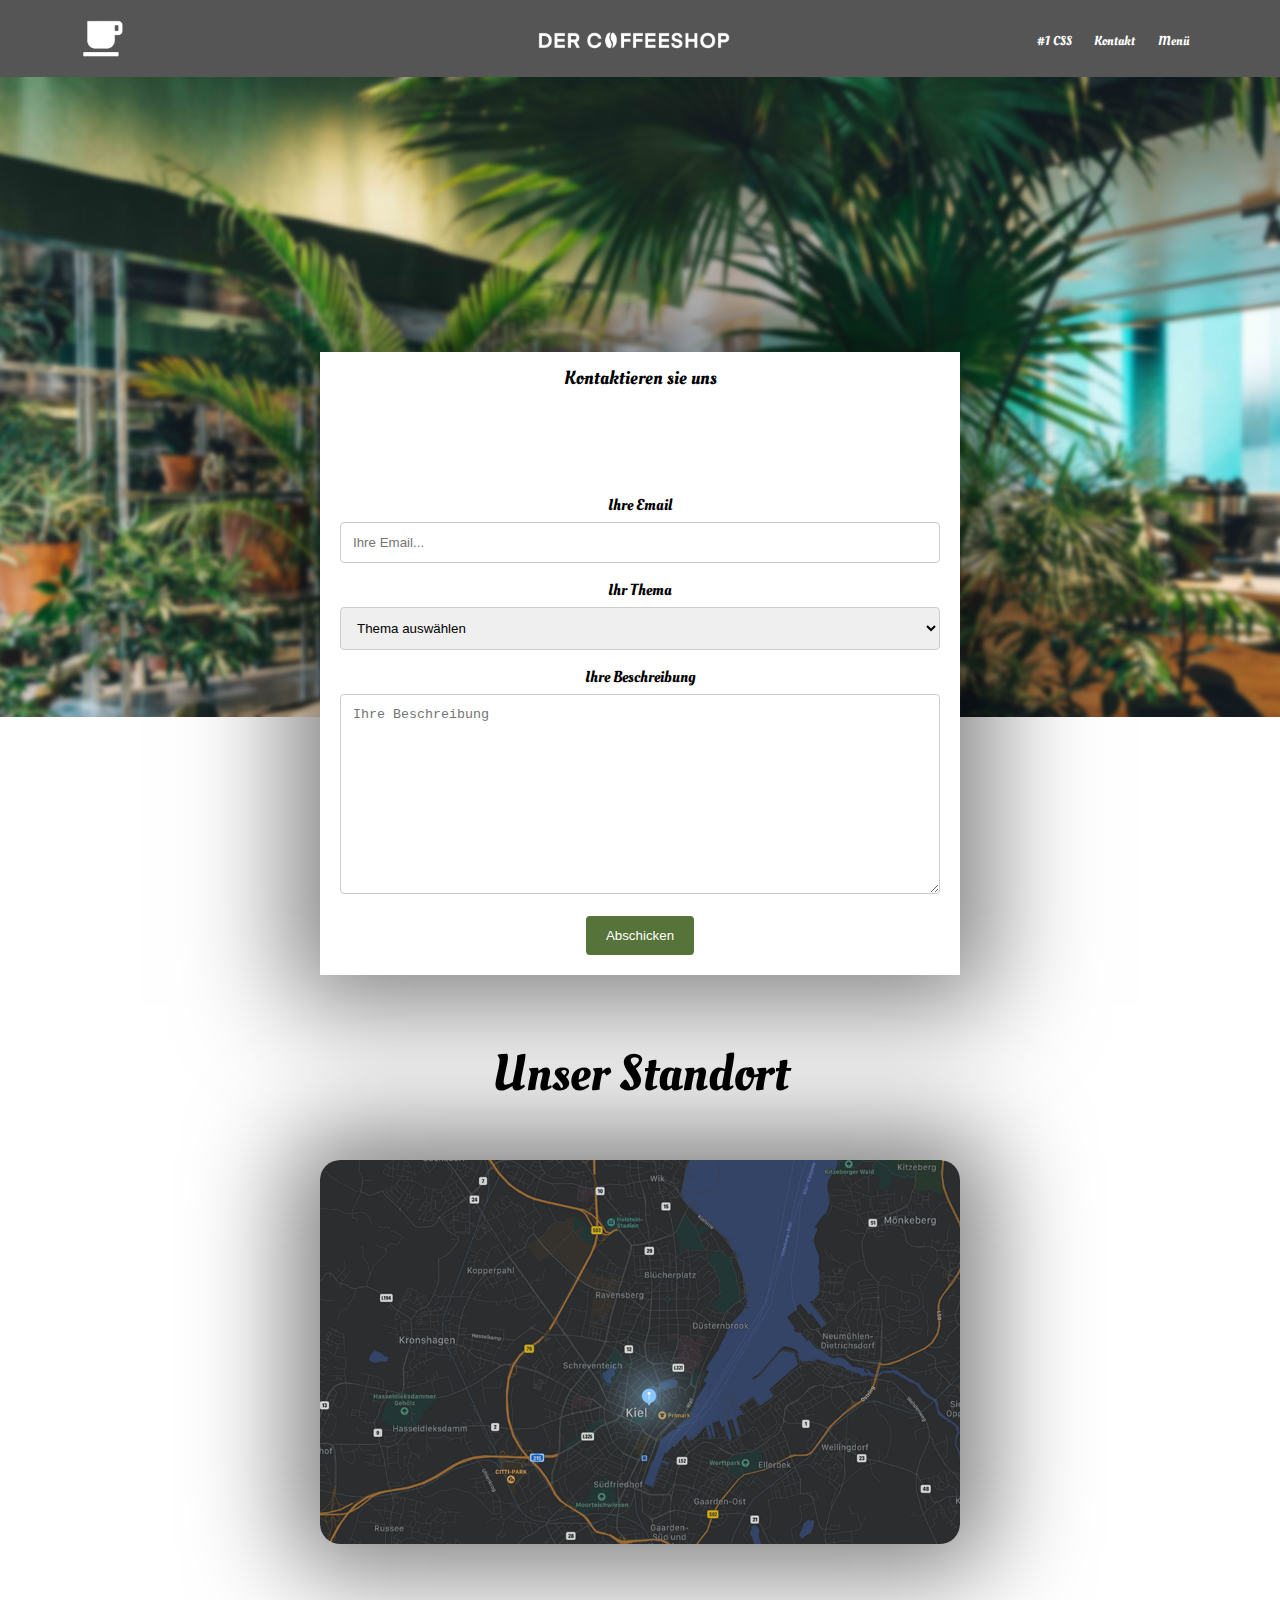
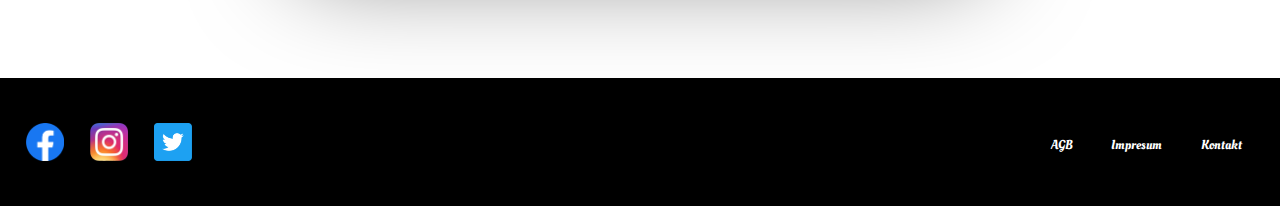
<file: Website/Contact2.html>
<!DOCTYPE html>
<html>
	<head>
		<meta name="viewport" content="width=device-width, initial-scale=1">
		<link rel="stylesheet" href="css/Homepage-2.css">
		<script src="js/Homepage.js"></script>
		<title> Der Coffeshop</title>
	</head>

<body>

<div class="Outer"> 
	
	<div class="Cup">
		<div class="Logo">
   			 <img src="assets/Logo.png" alt="Cup" style="width: 4vw; height: auto;">
  		</div>
	</div>
	
	<div class="Coffee">	
 		<div class="Logo2">
    		<img src="assets/Logo2.png" alt="Logo" style="width: 15vw; height: auto;">
	 	</div>
	</div>
	<div class="">
		<a href="Contact.html"class="Style"> #1 CSS</a>
	</div>
	<div class="">
		<a href="Contact.html"class="Kontakt"> Kontakt</a>
	</div>
	
	<div class="">
		<a href="allesorten2.html" class="Menue"> Menü</a>
	</div>
	
	
</div>
	
	
	<div class="MainImageContact">
	
	
	</div>
	
	<div class="ContactForm">
		<p class="ContactFormText">Kontaktieren sie uns</p>

<div class="container">
  <form>
    <label for="fname">Ihre Email</label>
    <input type="text" id="fname" name="Name" placeholder="Ihre Email...">


    <label for="Thema">Ihr Thema</label>
    <select id="Thema" name="Ihr Thema">
      <option value="blank">Thema auswählen</option>
      <option value="bestellung">Bestellung</option>
      <option value="anderes">Anders Anliegen...</option>
    </select>

    <label for="subject">Ihre Beschreibung</label>
    <textarea id="subject" name="subject" placeholder="Ihre Beschreibung" style="height:200px"></textarea>

    <input type="submit" value="Abschicken">
  </form>
</div>
	
	</div>
	
	
	
	
	
	
	

<div class="MapSection">
	<div class="MapTextMain">
	<p>
	Unser Standort
	</p>
	</div>
	<div class="Map">
	<img class="MapImg" src="assets/Map.png" alt="Map">
	</div>
</div>

<footer>
	
<div class="all"> 

 
	<div>
  	<div class="box">
		<img src="assets/FB.png" class="Social" alt="FB">
 	 </div>
  		<div class="box" >
 		 <img src="assets/IG.png" class="Social" alt="IG">
  		</div>
 	 	<div class="box" >
  		<img src="assets/TWitter.png" class="Social" alt="Twitter">
  		</div>
	</div>

<div>
  <div class="box2">
  <p>Kontakt</p>
  </div>
  <div class="box2" >
  <p>Impresum</p>
  </div>
  <div class="box2" >
  <p>AGB</p>
  </div>
</div>

</div>
	

</footer>




</body>
</html>
</file>
<file: Website/css/Homepage-1.css>
@font-face {
    font-family: Eina04;
    src: url("../assets/fonts/Eina04-Bold.ttf") format('truetype');
}

 @font-face {
    font-family: Eina03;
    src: url("../assets/fonts/Eina03-Bold.ttf") format('truetype');
}
 @font-face {
    font-family: Dreamy;
    src: url("../assets/fonts/Dreamy Land Medium.ttf") format('truetype');
}

/** Hier setzten wir die Schriftart für den Body **/

body {
 	margin: 0;
	font-family: Eina03;
  
}


/** Hier beginnt der Header **/

.Outer {
	margin:0;
	background:#555;
	padding: 3vw;
}

.Cup {
 
	position: absolute;
  	left: 5%;
   	float: left;
  	padding: 1vw;
  	margin-top: -3%;
	
}

.Coffee {

  	position: absolute;
  	left: 42%;
   	float: left;
	padding-top: 1vw;
  	margin-top: -1.5%;
  
}

.Style {
	font-size: 1vw;
 	color: white;
  	position: absolute;
  	left: 80.5%;
   	float: left;
  	padding: 0.5vw;
   	margin-top: -1%;
	text-decoration: inherit;
	
}

.Kontakt {
	font-size: 1vw;
 	color: white;
  	position: absolute;
  	left: 85%;
   	float: left;
  	padding: 0.5vw;
   	margin-top: -1%;
	text-decoration: inherit;
	
}

.Menue {
	font-size: 1vw;
  	color: white;
  	position: absolute;
  	left: 90%;
   	float: left;
  	padding: 0.5vw;
   	margin-top: -1%;
	text-decoration: inherit;
}

.Menue:hover {
	
	background-color: #5F3829;
}

.Kontakt:hover {
	
	background-color: #5F3829;
}




/** Hier beginnt die Headline "Starte dent Tag..." **/

.Headline {
	font-family: Dreamy;
	color: white; 
	background-color: transparent;
	position: absolute;
	
  	top: 10vw;
  	left: 8%;
 
	padding: 1vw 3vw 1vw 3vw;
	font-size: 4vw;
}

/** Hier beginnt das Hintergrund-Bild für die Startseite **/

.Main {
  
  	background-image: url("../assets/Unbenannt-2.png");
  	height: 100%;
	width: auto;
	padding-bottom: 50vw;
	margin-left: 0px;
	margin-right: 0;
	margin-top: 0;
	padding-top: 0;
 	background-size: cover;
  	background-repeat: no-repeat;
}

.MainOuter {
	
	height: auto;
	width: 100%;
	margin-left: 0;
	margin-right: 0;
	margin-top: 0;
	padding-top: 0;
	background-size: cover;
  	background-repeat: no-repeat;
}

/** Hier beginnt der Knopf unter der Headline "Starte dent Tag..." **/


.btn {
 
  	color: white; 
	background-color: transparent;
  	border: 0.3vw solid white;
	position: absolute;
	border-radius: 20px;
  	top: 25vw;
  	left: 11%;
	padding: 1vw 3vw 1vw 3vw;
	font-size: 2vw;
	box-shadow: 0px 0px 100px 30px rgba(1,1,1,0.5);

	
}

.btn:hover 
{
	background: black;
	color:white;
	border: 0.3vw solid black;
	
}


/** Hier beginnt die Box von "Kaffe1" **/

.Kaffe1 {
	margin-right: 5vw;
	margin-bottom: 5vw;
	border-radius: 10px;
	float:left;
	background: white;
	position: absolute;
  	left: 50%;
	padding-top: 10vw;
  	margin-top: -1.5%;
	box-shadow: 0px 0px 100px 30px rgba(1,1,1,0.5);
	
}


/** Hier beginnt die Box von "Kaffe2" **/

.Kaffe2 {
	
	border-radius: 10px;
	float:left;
	background: white;
	position: absolute;
  	left: 10%;
	padding-top: 10vw;
  	margin-top: -1.5%;
	box-shadow: 0px 0px 100px 30px rgba(1,1,1,0.5);
}

/** Hier beginnt die Box von "Kaffe3" **/

.Kaffe3 {
	margin-right: 5vw;
	margin-bottom: 5vw;
	border-radius: 10px;
	float:left;
	background: white;
	position: absolute;
  	left: 50.2%;
	padding-top: 10vw;
  	margin-top: 35%;
	box-shadow: 0px 0px 100px 30px rgba(1,1,1,0.5);
	
}


/** Hier beginnt die Box von "Kaffe4" **/


.Kaffe4 {
	
	border-radius: 10px;
	float:left;
	background: white;
	position: absolute;
  	left: 10%;
	padding-top: 10vw;
	margin-top: 35%;
	box-shadow: 0px 0px 100px 30px rgba(1,1,1,0.5);
}


/** Hier beginnen die Bilder in den Boxen **/

.Bild {
	
	float:right;
  	margin-top: -2vw;
	margin-left: 15vw;
	margin-right: 3vw;
	
}
/** Hier beginnt der Text wie z.B. "Espresso" **/

.Kaffetext {
	font-size: 1vw;
	float:left;
	margin-bottom: 0%;
	margin-left: 3vw;
	margin-right: 0vw;
}

/** Hier beginnt der Knopf für "Bestellen" in den Boxen **/

.btn-kaffe {
 	font-family: Eina03;
  	color: black; 
	background-color: transparent;
  	border: 0.3vw solid black;
	position: absolute;
	border-radius: 20px;
  	top: 60%;
  	left: 5%;
	padding: 1vw 3vw 1vw 3vw;
	font-size: 1vw;
}

.btn-kaffe:hover {
 	background: black;
	color:white;
  
}

/** Hier beginnt die Überschrift für "Beliebteste Kaffe Sorten"  **/

.Kaffetext-Main {
	font-family: Eina04;
  	font-size: 3vw;
	text-align: center;
	margin-left: -3vw;
	padding-top: 1vw;
  	margin-top: -1.5%;
	margin-bottom: 5vw;
}


/** Hier beginnt der Knopf für "Alle Sorten"  **/


.AllCoffee {
	
	border-radius: 10px;
	float:left;
	background: white;
	position: absolute;
  	left: 45%;
	margin-top: 67vw;
	margin-bottom: 5vw;
	
	
}



/** Hier beginnt das "Über Uns"-Abteil **/


.UeberUns {
	
	background-color: #5F3829;
	margin-top: 80%;
}

.UeberUnsText {
	text-align: center;
	color: white;
	margin-top: 40%;
	font-size: 1.5vw;
	padding-bottom: 1%;
}

.UeberUnsVideo {
	height: 30vw;
	width: 50vw;
	position: absolute;
	margin-left: 16.5%;
	border-radius: 30px;
}

.UeberUnsTextMain {
	
	color: white;
	text-align: center;
	font-size: 4vw;
	
}



/** Hier beginnt das "Map"-Abteil **/



.MapSection {
	
	margin-top: 5%;
}

.MapImg {
	margin-left:25%; ;
	width: 50vw;
	height: 30vw;
	border-radius: 20px;
	box-shadow: 0px 0px 100px 30px rgba(1,1,1,0.5);
}

.MapTextMain {
	
	color: black;
	text-align: center;
	font-size: 4vw;
	
}




/** Hier beginnt der Footer **/



.box {
	margin-top: 2.5%;
  	float: left;
  	width: 5vw;
  	margin-left: 2vw;

}

.box2 {
	font-size: 1vw;
	color:white;
	margin-top: 3.5%;
  	float: right;
	padding-right:3vw; 
}

.all{
	padding-bottom:10%;
	background-color:black;
	margin-top:10%;
}

.Social {
	height: 5vw;
}

.Social:hover {
	height: 5.5vw;
}




/** Hier beginnt die Kontakt-Seite **/

/** Hier beginnt das Hintergrundbild der Kontakt Seite **/

.MainImageContact {
  
  	background-image: url("../assets/Bohnen.png");
  	height: 100%;
	width: auto;
	padding-bottom: 50vw;
	margin-left: 0px;
	margin-right: 0;
	margin-top: 0;
	padding-top: 0;
 	background-size: cover;
  	background-repeat: no-repeat;
}

/** Hier beginnt das Kontakt Formula **/

.FormHeader {
	
	margin-bottom: 4vw;
	font-size: 2vw;
}

.ContactForm {
	background-color: white;
	margin-top: -30vw;
	box-shadow: 0px 0px 100px 30px rgba(1,1,1,0.5);
	margin-left: 25vw;
	margin-right: 25vw;
	text-align: center;
	
}

.ContactFormText {
	
	text-align: center;
	font-size: 1.5vw;
	padding-top: 1vw;
	padding-bottom: 5vw;
	
}


input[type=text], select, textarea {
  width: 100%;
  padding: 12px;
  border: 1px solid #ccc;
  border-radius: 4px;
  box-sizing: border-box;
  margin-top: 6px;
  margin-bottom: 16px;
  resize: vertical;
}

input[type=submit] {
  background-color: #5F3829;
  color: white;
  padding: 12px 20px;
  border: none;
  border-radius: 4px;
  cursor: pointer;
}

input[type=submit]:hover {
  background-color: #955840;
}

.container {
  border-radius: 10px;
  background-color: white;
  padding: 20px;
}

/** Hier beginnt die "Alle Sorten" Seite **/
.endbox{
	padding-bottom:10%;
	background-color:black;
	margin-top:5%;
}

.allesortentopbild {
	background-image: url("../assets/coffeetopbild.png");
  	height: 100%;
	width: auto;
	padding-bottom: 50vw;
	margin-left: 0px;
	margin-right: 0;
	margin-top: 0;
	padding-top: 0;
 	background-size: cover;
  	background-repeat: no-repeat; 
}

.unserespecials {
	font-family: Eina04;
  	font-size: 3vw;
	text-align: center;
	margin-left: 27vw;
	margin-right: 27vw;
	padding: 1vw;
  	margin-top: -35%;
	margin-bottom: 35vw;
	color:black;
	background-color: white;
	box-shadow:0 0 20px 10px rgba(0, 0, 0, 0.5);
}

/** Hier beginnt die Box von "Kaffe5" **/

.Kaffe5 {
	margin-right: 5vw;
	margin-bottom: 5vw;
	border-radius: 10px;
	float:left;
	background: white;
	position: absolute;
  	left: 50%;
	padding-top: 10vw;
  	margin-top: -1.5%;
	box-shadow: 0px 0px 100px 30px rgba(1,1,1,0.5);
	
}


/** Hier beginnt die Box von "Kaffe6" **/

.Kaffe6 {
	
	border-radius: 10px;
	float:left;
	background: white;
	position: absolute;
  	left: 10%;
	padding-top: 10vw;
  	margin-top: -1.5%;
	box-shadow: 0px 0px 100px 30px rgba(1,1,1,0.5);
}

/** Hier beginnt die Box von "Kaffe7" **/

.Kaffe7 {
	margin-right: 5vw;
	margin-bottom: 5vw;
	border-radius: 10px;
	float:left;
	background: white;
	position: absolute;
  	left: 50.2%;
	padding-top: 10vw;
  	margin-top: 35%;
	box-shadow: 0px 0px 100px 30px rgba(1,1,1,0.5);
	
}


/** Hier beginnt die Box von "Kaffe8" **/


.Kaffe8 {
	
	border-radius: 10px;
	float:left;
	background: white;
	position: absolute;
  	left: 10%;
	padding-top: 10vw;
	margin-top: 35%;
	box-shadow: 0px 0px 100px 30px rgba(1,1,1,0.5);
}

.new4 {
	margin-top: 110%;
}

/** Hier beginnt die Box von "Kaffe9" **/

.Kaffe9 {
	margin-right: 5vw;
	margin-bottom: 5vw;
	border-radius: 10px;
	float:left;
	background: white;
	position: absolute;
  	left: 50%;
	padding-top: 10vw;
  	margin-top: -1.5%;
	box-shadow: 0px 0px 100px 30px rgba(1,1,1,0.5);
	
}


/** Hier beginnt die Box von "Kaffe10" **/

.Kaffe10 {
	
	border-radius: 10px;
	float:left;
	background: white;
	position: absolute;
  	left: 10%;
	padding-top: 10vw;
  	margin-top: -1.5%;
	box-shadow: 0px 0px 100px 30px rgba(1,1,1,0.5);
}

.newnew4 {
	margin-top: 182%;
}

.warenkorpbg {
	background-color: #5F3829;
	margin-top: 220%;
	padding: 3%;
	text-align: center;
	font-size: 5vw;
	color:white
}

.warenkorp {
	margin: 3%;
	padding: 3%;
	background-color: white;
	text-align: center;
	font-size: 1.5vw;
	color: black;
}

.ContactFormallesorten {
	background-color: white;
	margin-top: 0vw;
	margin-left: 25vw;
	margin-right: 25vw;
	text-align: center;
}
</file>
<file: Website/css/Homepage-2.css>
@font-face {
    font-family: Oleo-Bld;
    src: url("../assets/fonts/OleoScript-Bold.ttf") format('truetype');
}

 @font-face {
    font-family: Oleo-Reg;
    src: url("../assets/fonts/OleoScript-Regular.ttf") format('truetype');
}
 @font-face {
    font-family: Dreamy;
    src: url("../assets/fonts/steelfish rounded bd.ttf") format('truetype');
}

/** Hier setzten wir die Schriftart für den Body **/

body {
 	margin: 0;
	font-family: Oleo-Reg;
  
}


/** Hier beginnt der Header **/

.Outer {
	margin:0;
	background:#555;
	padding: 3vw;
}

.Cup {
 
	position: absolute;
  	left: 5%;
   	float: left;
  	padding: 1vw;
  	margin-top: -3%;
	
}

.Coffee {

  	position: absolute;
  	left: 42%;
   	float: left;
	padding-top: 1vw;
  	margin-top: -1.5%;
  
}

.Style {
	font-size: 1vw;
 	color: white;
  	position: absolute;
  	left: 80.5%;
   	float: left;
  	padding: 0.5vw;
   	margin-top: -1%;
	text-decoration: inherit;
	
}


.Kontakt {
	font-size: 1vw;
 	color: white;
  	position: absolute;
  	left: 85%;
   	float: left;
  	padding: 0.5vw;
   	margin-top: -1%;
	text-decoration: inherit;
	
}

.Menue {
	font-size: 1vw;
  	color: white;
  	position: absolute;
  	left: 90%;
   	float: left;
  	padding: 0.5vw;
   	margin-top: -1%;
	text-decoration: inherit;
}

.Menue:hover {
	
	background-color: #567339;
}

.Kontakt:hover {
	
	background-color: #567339;
}




/** Hier beginnt die Headline "Starte dent Tag..." **/

.Headline {
	font-family: Dreamy;
	color: white; 
	background-color: transparent;
	position: absolute;
	
  	top: 9vw;
  	left: 8%;
 
	padding: 1vw 3vw 1vw 3vw;
	font-size: 4vw;
}

/** Hier beginnt das Hintergrund-Bild für die Startseite **/

.Main {
  
  	background-image: url("../assets/Mainimage2.png");
  	height: 100%;
	width: auto;
	padding-bottom: 50vw;
	margin-left: 0px;
	margin-right: 0;
	margin-top: 0;
	padding-top: 0;
 	background-size: cover;
  	background-repeat: no-repeat;
}

.MainOuter {
	
	height: auto;
	width: 100%;
	margin-left: 0;
	margin-right: 0;
	margin-top: 0;
	padding-top: 0;
	background-size: cover;
  	background-repeat: no-repeat;
}

/** Hier beginnt der Knopf unter der Headline "Starte dent Tag..." **/


.btn {
 
  	color: white; 
	background-color: transparent;
  	border: 0.3vw solid white;
	position: absolute;
	border-radius: 20px;
  	top: 25vw;
  	left: 11%;
	padding: 1vw 3vw 1vw 3vw;
	font-size: 2vw;
	box-shadow: 0px 0px 100px 30px rgba(1,1,1,0.5);

	
}

.btn:hover 
{
	background: black;
	color:white;
	border: 0.3vw solid black;
	
}


/** Hier beginnt die Box von "Kaffe1" **/

.Kaffe1 {
	margin-right: 5vw;
	margin-bottom: 5vw;
	border-radius: 10px;
	float:left;
	background: white;
	position: absolute;
  	left: 50%;
	padding-top: 10vw;
  	margin-top: -1.5%;
	box-shadow: 0px 0px 100px 30px rgba(1,1,1,0.5);
	
}


/** Hier beginnt die Box von "Kaffe2" **/

.Kaffe2 {
	
	border-radius: 10px;
	float:left;
	background: white;
	position: absolute;
  	left: 10%;
	padding-top: 10vw;
  	margin-top: -1.5%;
	box-shadow: 0px 0px 100px 30px rgba(1,1,1,0.5);
}

/** Hier beginnt die Box von "Kaffe3" **/

.Kaffe3 {
	margin-right: 5vw;
	margin-bottom: 5vw;
	border-radius: 10px;
	float:left;
	background: white;
	position: absolute;
  	left: 50.2%;
	padding-top: 10vw;
  	margin-top: 35%;
	box-shadow: 0px 0px 100px 30px rgba(1,1,1,0.5);
	
}


/** Hier beginnt die Box von "Kaffe4" **/


.Kaffe4 {
	
	border-radius: 10px;
	float:left;
	background: white;
	position: absolute;
  	left: 10%;
	padding-top: 10vw;
	margin-top: 35%;
	box-shadow: 0px 0px 100px 30px rgba(1,1,1,0.5);
}


/** Hier beginnen die Bilder in den Boxen **/

.Bild {
	
	float:right;
  	margin-top: -2vw;
	margin-left: 15vw;
	margin-right: 3vw;
	
}
/** Hier beginnt der Text wie z.B. "Espresso" **/

.Kaffetext {
	font-size: 1vw;
	float:left;
	margin-bottom: 0%;
	margin-left: 3vw;
	margin-right: 0vw;
}

/** Hier beginnt der Knopf für "Bestellen" in den Boxen **/

.btn-kaffe {
 	font-family: Oleo-Reg;
  	color: black; 
	background-color: transparent;
  	border: 0.3vw solid black;
	position: absolute;
	border-radius: 20px;
  	top: 60%;
  	left: 5%;
	padding: 1vw 3vw 1vw 3vw;
	font-size: 1vw;
}

.btn-kaffe:hover {
 	background: black;
	color:white;
  
}

/** Hier beginnt die Überschrift für "Beliebteste Kaffe Sorten"  **/

.Kaffetext-Main {
	font-family: Oleo-Bld;
  	font-size: 3vw;
	text-align: center;
	margin-left: -3vw;
	padding-top: 1vw;
  	margin-top: -1.5%;
	margin-bottom: 5vw;
}


/** Hier beginnt der Knopf für "Alle Sorten"  **/


.AllCoffee {
	
	border-radius: 10px;
	float:left;
	background: white;
	position: absolute;
  	left: 45%;
	margin-top: 67vw;
	margin-bottom: 5vw;
	
	
}



/** Hier beginnt das "Über Uns"-Abteil **/


.UeberUns {
	
	background-color: #567339;
	margin-top: 80%;
}

.UeberUnsText {
	text-align: center;
	color: white;
	margin-top: 40%;
	font-size: 1.5vw;
	padding-bottom: 1%;
}

.UeberUnsVideo {
	height: 30vw;
	width: 50vw;
	position: absolute;
	margin-left: 16.5%;
	border-radius: 30px;
}

.UeberUnsTextMain {
	
	color: white;
	text-align: center;
	font-size: 4vw;
	
}



/** Hier beginnt das "Map"-Abteil **/



.MapSection {
	
	margin-top: 5%;
}

.MapImg {
	margin-left:25%; ;
	width: 50vw;
	height: 30vw;
	border-radius: 20px;
	box-shadow: 0px 0px 100px 30px rgba(1,1,1,0.5);
}

.MapTextMain {
	
	color: black;
	text-align: center;
	font-size: 4vw;
	
}




/** Hier beginnt der Footer **/



.box {
	margin-top: 3.5%;
  	float: left;
  	width: 3vw;
  	margin-left: 2vw;

}

.box2 {
	font-size: 1vw;
	color:white;
	margin-top: 3.5%;
  	float: right;
	padding-right:3vw; 
}

.all{
	padding-bottom:10%;
	background-color:black;
	margin-top:10%;
}

.Social {
	height: 3vw;
}

.Social:hover {
	height: 3.5vw;
}




/** Hier beginnt die Kontakt-Seite **/

/** Hier beginnt das Hintergrundbild der Kontakt Seite **/

.MainImageContact {
  
  	background-image: url("../assets/Bohnenersatz.png");
  	height: 100%;
	width: auto;
	padding-bottom: 50vw;
	margin-left: 0px;
	margin-right: 0;
	margin-top: 0;
	padding-top: 0;
 	background-size: cover;
  	background-repeat: no-repeat;
}

/** Hier beginnt das Kontakt Formula **/

.FormHeader {
	
	margin-bottom: 4vw;
	font-size: 2vw;
}

.ContactForm {
	background-color: white;
	margin-top: -30vw;
	box-shadow: 0px 0px 100px 30px rgba(1,1,1,0.5);
	margin-left: 25vw;
	margin-right: 25vw;
	text-align: center;
	
}

.ContactFormText {
	
	text-align: center;
	font-size: 1.5vw;
	padding-top: 1vw;
	padding-bottom: 5vw;
	
}


input[type=text], select, textarea {
  width: 100%;
  padding: 12px;
  border: 1px solid #ccc;
  border-radius: 4px;
  box-sizing: border-box;
  margin-top: 6px;
  margin-bottom: 16px;
  resize: vertical;
}

input[type=submit] {
  background-color: #567339;
  color: white;
  padding: 12px 20px;
  border: none;
  border-radius: 4px;
  cursor: pointer;
}

input[type=submit]:hover {
  background-color: #78A04F;
}

.container {
  border-radius: 10px;
  background-color: white;
  padding: 20px;
}

/** Hier beginnt die "Alle Sorten" Seite **/
.endbox{
	padding-bottom:10%;
	background-color:black;
	margin-top:5%;
}

.allesortentopbild {
	background-image: url("../assets/coffeetopbild.png");
  	height: 100%;
	width: auto;
	padding-bottom: 50vw;
	margin-left: 0px;
	margin-right: 0;
	margin-top: 0;
	padding-top: 0;
 	background-size: cover;
  	background-repeat: no-repeat; 
}

.unserespecials {
	font-family: Oleo-Bld;
  	font-size: 3vw;
	text-align: center;
	margin-left: 27vw;
	margin-right: 27vw;
	padding: 1vw;
  	margin-top: -35%;
	margin-bottom: 35vw;
	color:black;
	background-color: white;
	box-shadow:0 0 20px 10px rgba(0, 0, 0, 0.5);
}

/** Hier beginnt die Box von "Kaffe5" **/

.Kaffe5 {
	margin-right: 5vw;
	margin-bottom: 5vw;
	border-radius: 10px;
	float:left;
	background: white;
	position: absolute;
  	left: 50%;
	padding-top: 10vw;
  	margin-top: -1.5%;
	box-shadow: 0px 0px 100px 30px rgba(1,1,1,0.5);
	
}


/** Hier beginnt die Box von "Kaffe6" **/

.Kaffe6 {
	
	border-radius: 10px;
	float:left;
	background: white;
	position: absolute;
  	left: 10%;
	padding-top: 10vw;
  	margin-top: -1.5%;
	box-shadow: 0px 0px 100px 30px rgba(1,1,1,0.5);
}

/** Hier beginnt die Box von "Kaffe7" **/

.Kaffe7 {
	margin-right: 5vw;
	margin-bottom: 5vw;
	border-radius: 10px;
	float:left;
	background: white;
	position: absolute;
  	left: 50.2%;
	padding-top: 10vw;
  	margin-top: 35%;
	box-shadow: 0px 0px 100px 30px rgba(1,1,1,0.5);
	
}


/** Hier beginnt die Box von "Kaffe8" **/


.Kaffe8 {
	
	border-radius: 10px;
	float:left;
	background: white;
	position: absolute;
  	left: 10%;
	padding-top: 10vw;
	margin-top: 35%;
	box-shadow: 0px 0px 100px 30px rgba(1,1,1,0.5);
}

.new4 {
	margin-top: 110%;
}

/** Hier beginnt die Box von "Kaffe9" **/

.Kaffe9 {
	margin-right: 5vw;
	margin-bottom: 5vw;
	border-radius: 10px;
	float:left;
	background: white;
	position: absolute;
  	left: 50%;
	padding-top: 10vw;
  	margin-top: -1.5%;
	box-shadow: 0px 0px 100px 30px rgba(1,1,1,0.5);
	
}


/** Hier beginnt die Box von "Kaffe10" **/

.Kaffe10 {
	
	border-radius: 10px;
	float:left;
	background: white;
	position: absolute;
  	left: 10%;
	padding-top: 10vw;
  	margin-top: -1.5%;
	box-shadow: 0px 0px 100px 30px rgba(1,1,1,0.5);
}

.newnew4 {
	margin-top: 182%;
}

.warenkorpbg {
	background-color: #567339;
	margin-top: 220%;
	padding: 3%;
	text-align: center;
	font-size: 5vw;
	color:white
}

.warenkorp {
	margin: 3%;
	padding: 3%;
	background-color: white;
	text-align: center;
	font-size: 1.5vw;
	color: black;
}

.ContactFormallesorten {
	background-color: white;
	margin-top: 0vw;
	margin-left: 25vw;
	margin-right: 25vw;
	text-align: center;
}
</file>
